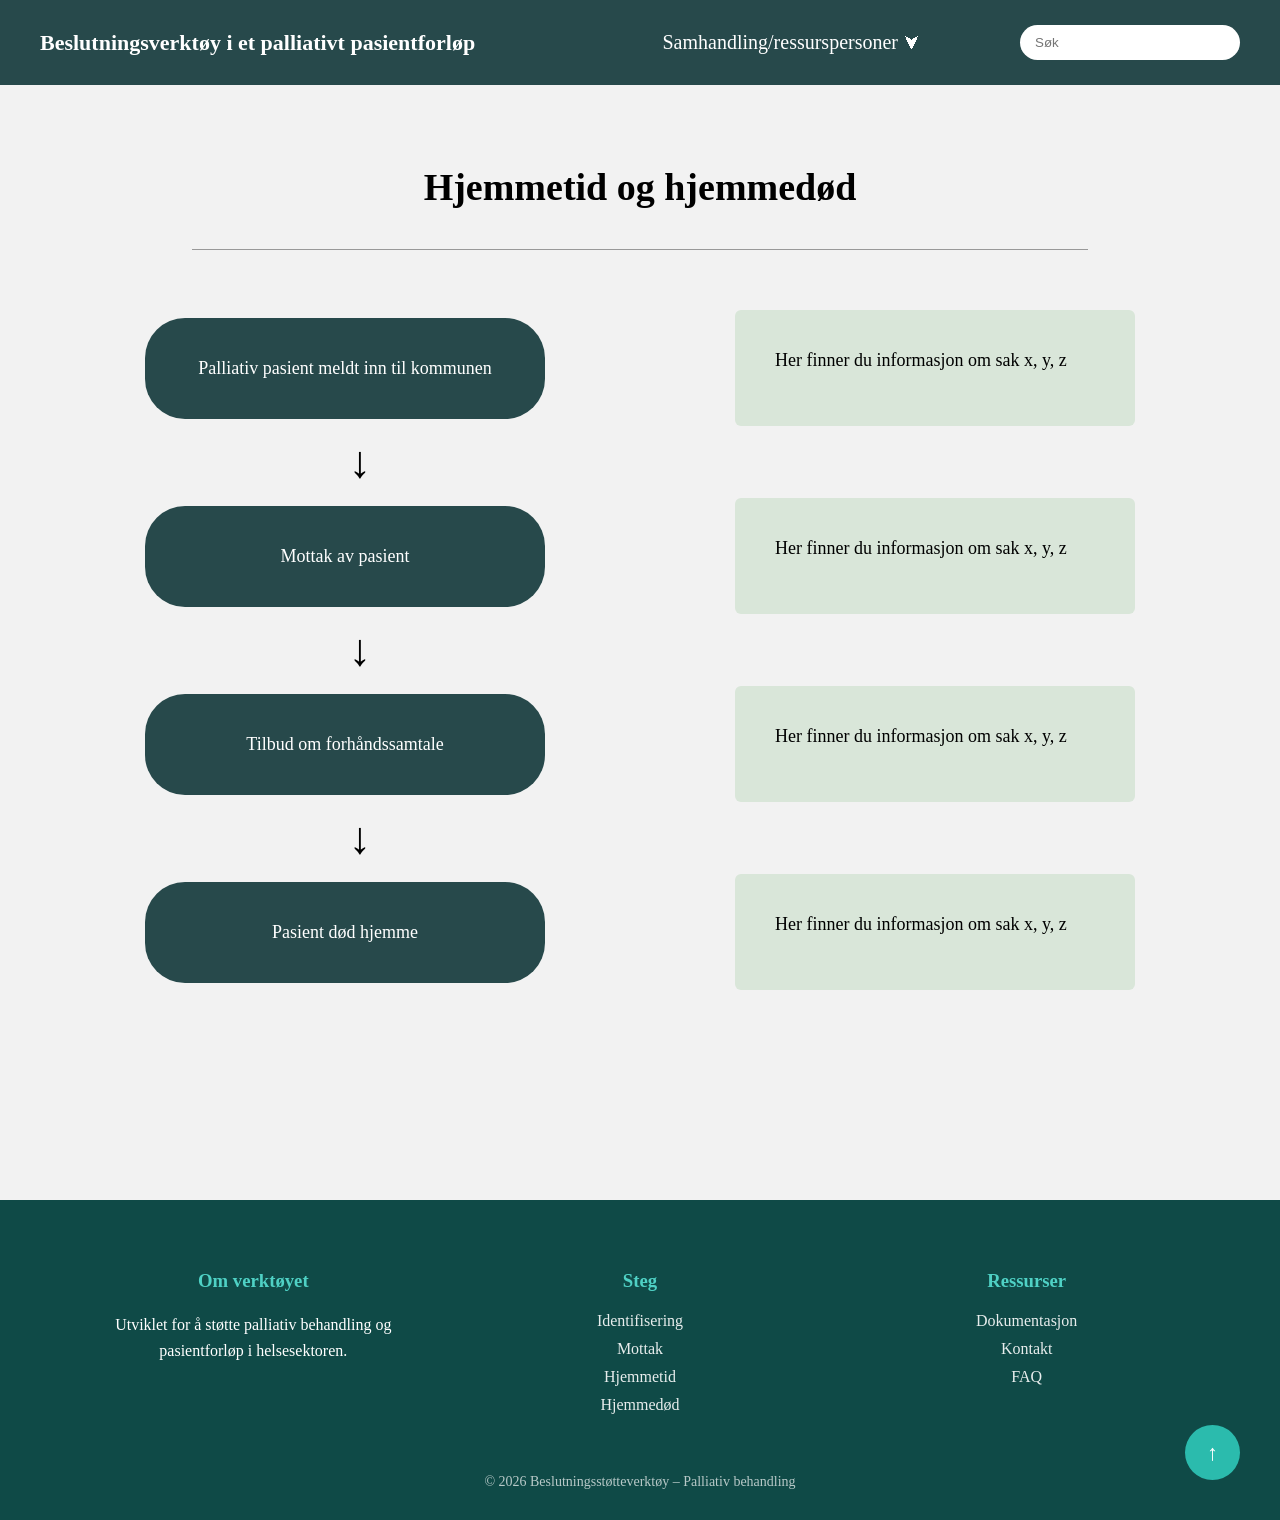
<file: index.html>
<!DOCTYPE html>
<html>
<head>
    <meta charset="UTF-8">
    <title>Beslutningsverktøy for palliativ behandling</title>
    <link rel="stylesheet" href="style.css">
</head>

<body>

<header>
    <h1>
        <a href="index.html" class="logo-link">
            Beslutningsverktøy i et palliativt pasientforløp
        </a>
    </h1>

    <div class="right-menu">
        <button class="hamburger" id="hamburger" aria-label="Meny">
            Samhandling/ressurspersoner
            <span class="cheve">⮟</span>
        </button>

        <div class="dropdown-menu" id="dropdownMenu">
            <a href="hamburger_innhold/fastlege.html">Fastlege</a>
            <a href="hamburger_innhold/palliativt_team.html">Palliativt team</a>
            <a href="hamburger_innhold/ressurssykepleier.html">Ressurssykepleier</a>
            <a href="hamburger_innhold/kreftkoordinator.html">Kreftkoordinator/demenskoordinator/AKS</a>
            <a href="hamburger_innhold/kompetansesenter.html">Kompetansesenter i lindrende behandling</a>
            <a href="hamburger_innhold/kreftomsorg.html">Kreftomsorg Rogaland</a>
            <a href="hamburger_innhold/vaaketjeneste.html">Våketjeneste</a>
        </div>

        <div class="search-container">
            <input type="search" id="searchInput" placeholder="Søk">
            <div id="searchResults" class="search-results"></div>
        </div>
    </div>
</header>

<main>

    <h2 class="page-title">Hjemmetid og hjemmedød</h2>
    <hr class="page-divider">

    <div class="row">
        <button class="step-button"
            onclick="location.href='gronne_bobler/pasient_meldt.html'">
            Palliativ pasient meldt inn til kommunen
        </button>

        <div class="info-box">
            <div class="info-short">
                Her finner du informasjon om sak x, y, z
            </div>

            <div class="info-extra">
                Her kan du få mer informasjon om hvordan dokumentasjon foregår for
                palliativ pasient meldt til kommunen.  
                Hvem blir informert?  
                Hva er ditt steg som helsearbeider?  
                Hvilke rutiner gjelder?
            </div>
        </div>
    </div>

    <div class="arrow">↓</div>

    <div class="row">
        <button class="step-button"
            onclick="location.href='gronne_bobler/mottak_pasient.html'">
            Mottak av pasient
        </button>

        <div class="info-box">
            <div class="info-short">
                Her finner du informasjon om sak x, y, z
            </div>

            <div class="info-extra">
                Her kan du få mer informasjon hva som skjer etter mottak av pasient.
                Hva din rolle som helsearbeider er.
            </div>
        </div>
    </div>

    <div class="arrow">↓</div>

    <div class="row">
        <button class="step-button"
            onclick="location.href='gronne_bobler/tilbud.html'">
            Tilbud om forhåndssamtale
        </button>

        <div class="info-box">
            <div class="info-short">
                Her finner du informasjon om sak x, y, z
            </div>

            <div class="info-extra">
                Her kan du få mer informasjon om forhåndssamtale
                Hvordan skal disse samtalene dokumenteres
            </div>
        </div>
    </div>

    <div class="arrow">↓</div>

    <div class="row">
        <button class="step-button"
            onclick="location.href='gronne_bobler/pasient_dod.html'">
            Pasient død hjemme
        </button>

        <div class="info-box">
            <div class="info-short">
                Her finner du informasjon om sak x, y, z
            </div>

            <div class="info-extra">
                Her kan du få mer informasjon om hva som skjer etter pasientens død
                Hvordan skal pårørende være inkludert
            </div>
        </div>
    </div>

</main>

<footer class="site-footer">

    <div class="footer-inner">

        <div class="footer-col">
            <h3>Om verktøyet</h3>
            <p>
                Utviklet for å støtte palliativ behandling og
                pasientforløp i helsesektoren.
            </p>
        </div>

        <div class="footer-col">
            <h3>Steg</h3>
            <ul>
                <li><a href="index.html">Identifisering</a></li>
                <li><a href="gronne_bobler/mottak_pasient.html">Mottak</a></li>
                <li><a href="index.html">Hjemmetid</a></li>
                <li><a href="gronne_bobler/pasient_dod.html">Hjemmedød</a></li>
            </ul>
        </div>

        <div class="footer-col">
            <h3>Ressurser</h3>
            <ul>
                <li><a href="#">Dokumentasjon</a></li>
                <li><a href="#">Kontakt</a></li>
                <li><a href="#">FAQ</a></li>
            </ul>
        </div>

    </div>

    <div class="footer-bottom">
        © 2026 Beslutningsstøtteverktøy – Palliativ behandling
    </div>

    <button class="scroll-top"
        onclick="window.scrollTo({top:0, behavior:'smooth'})">
        ↑
    </button>

</footer>

<script src="script.js"></script>
</body>
</html>
</file>
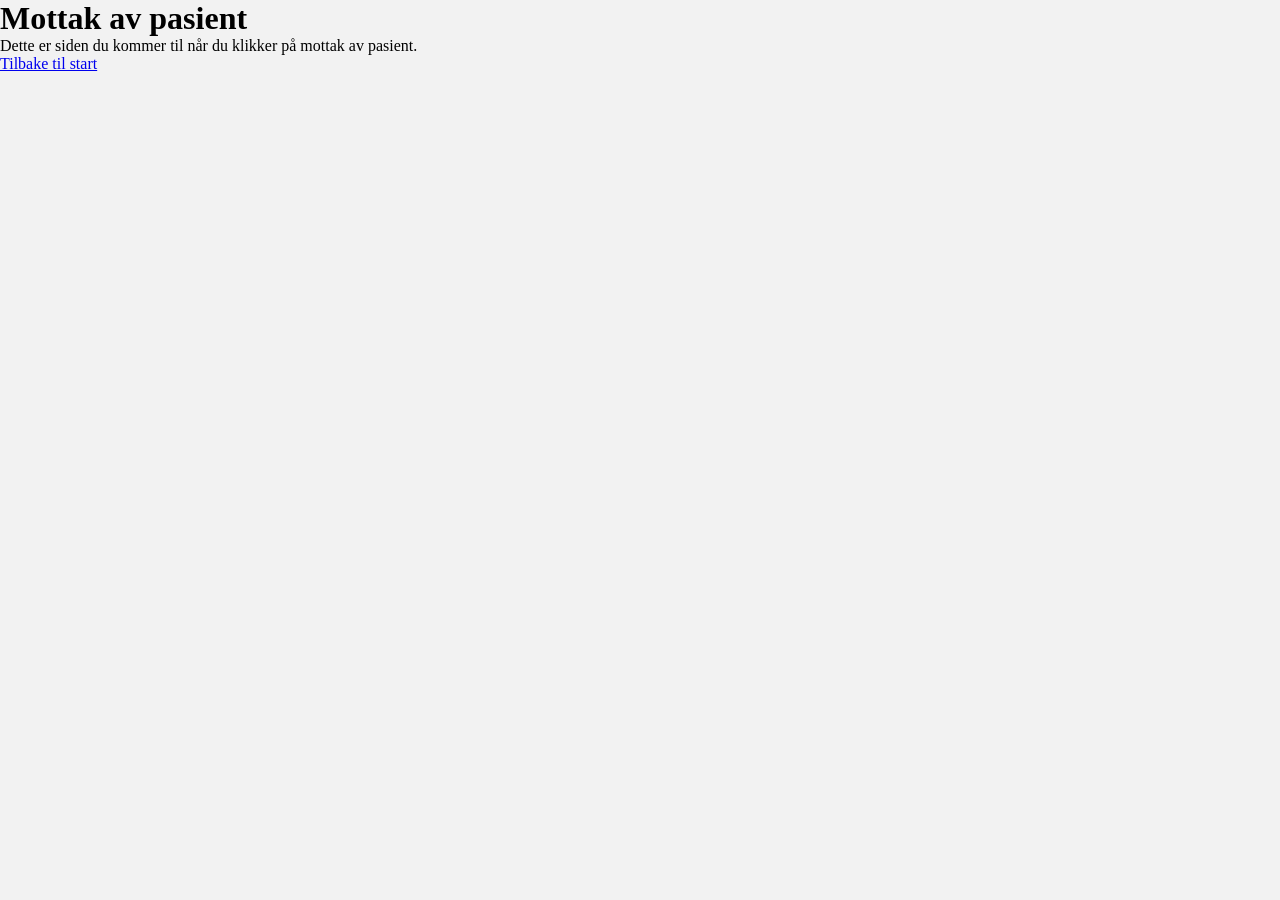
<file: mottak_pasient.html>
<!DOCTYPE html>
<html>
	<head>
		<meta charset="utf-8">
		<title>Mottak av pasient</title>
		<link rel="stylesheet" href="style.css">
	</head>
	<body>
		<h1>Mottak av pasient</h1>
		<p>Dette er siden du kommer til når du klikker på mottak av pasient.</p>
		<a href="index.html" class="button">Tilbake til start</a>
	</body>
</html>
</file>
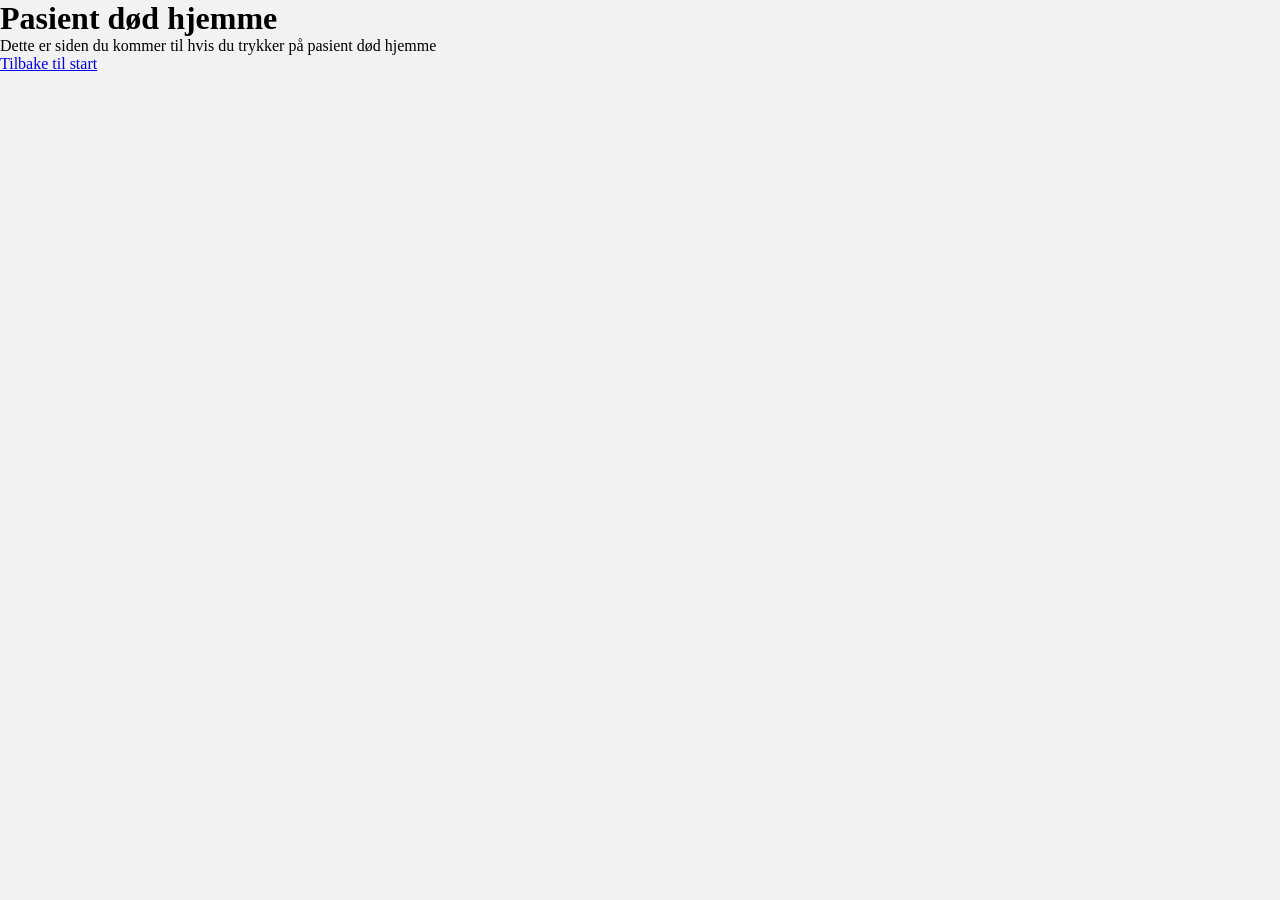
<file: pasient_dod.html>
<!DOCTYPE html>
<html>
    <head>
        <meta charset="utf-8">
        <title>Pasient død</title>
        <link rel="stylesheet" href="style.css">
    </head>
    <body>
        <h1>Pasient død hjemme</h1>
        <p>Dette er siden du kommer til hvis du trykker på pasient død hjemme</p>
        <a href="index.html" class = "button">Tilbake til start</a>
    </body>

</html>
</file>
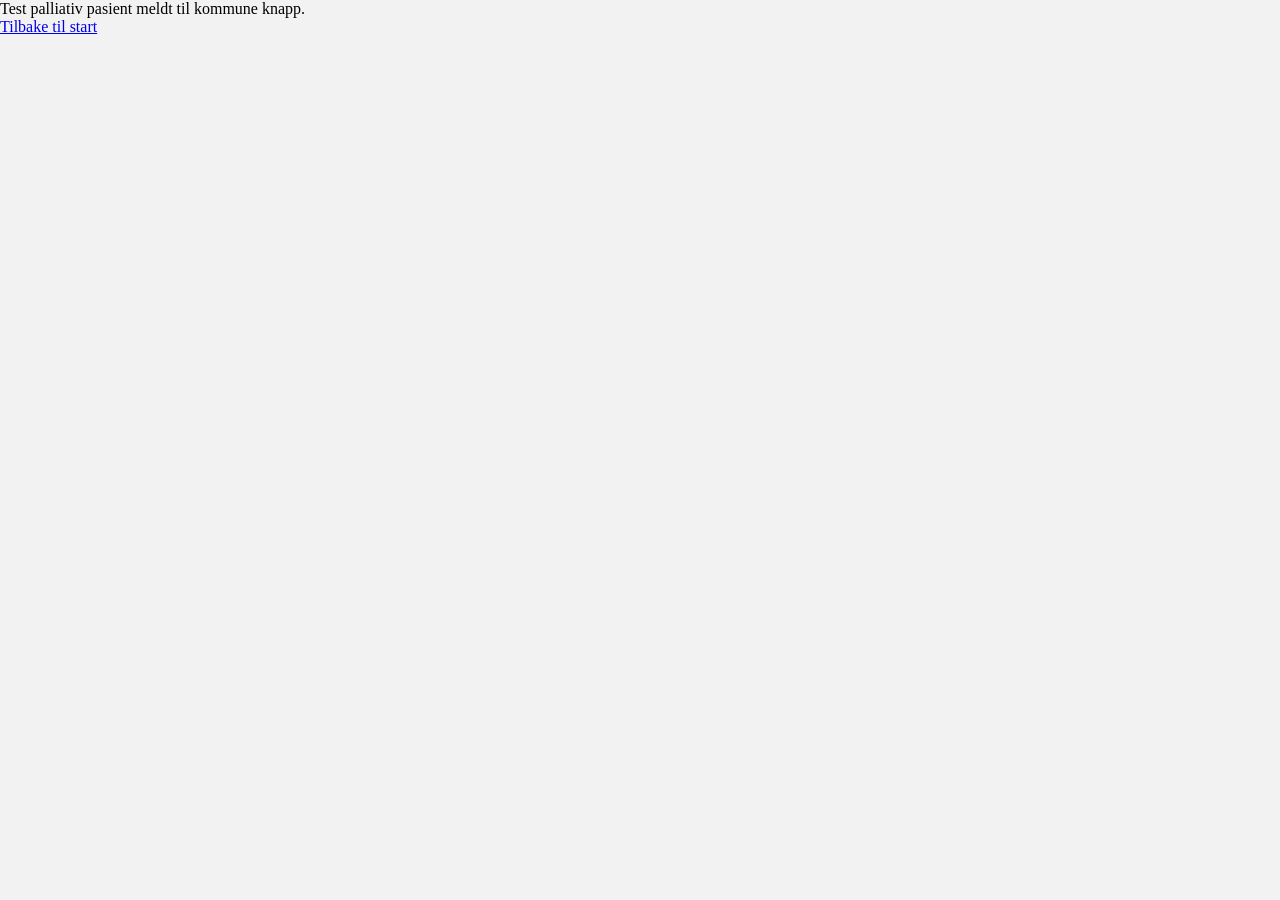
<file: pasient_meldt.html>
<!DOCTYPE html>
<html>
	<head>
		<meta charset="utf-8">
		<title>Palliativ pasient meldt inn til kommunen</title>
		<link rel="stylesheet" href="style.css">
	</head>
	<body>
		<p>Test palliativ pasient meldt til kommune knapp.</p>
		<a href="index.html" class="button">Tilbake til start</a>
	</body>
</html>
</file>
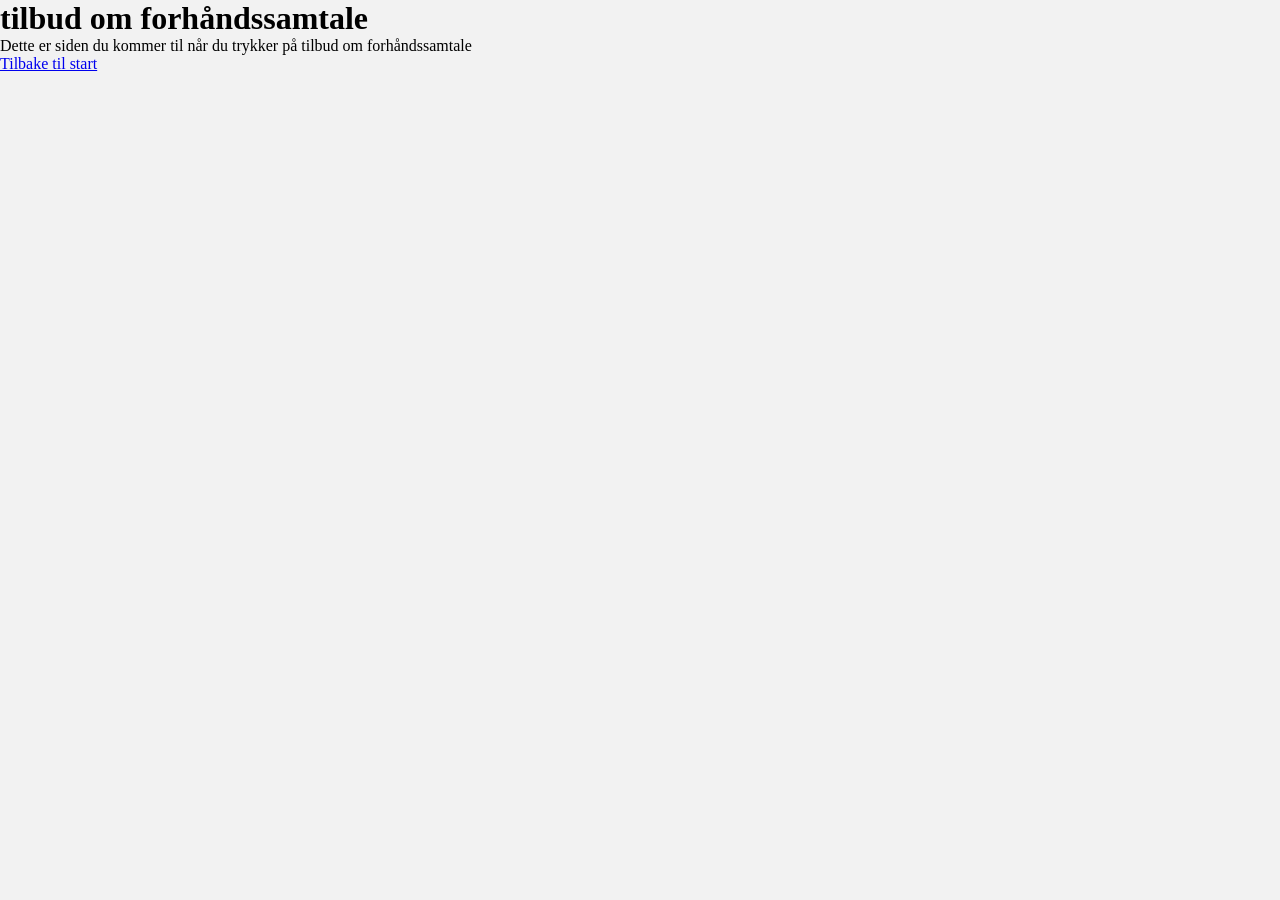
<file: tilbud.html>
<!DOCTYPE html>
<html>
    <head>
        <meta charset="utf-8">
        <title>Tilbud om forhåndssamtale</title>
        <link rel="stylesheet" href="style.css">
    </head>
    <body>
        <h1>tilbud om forhåndssamtale</h1>
        <p>Dette er siden du kommer til når du trykker på tilbud om forhåndssamtale</p>
        <a href="index.html" class="button">Tilbake til start</a>
    </body>
</html>
</file>
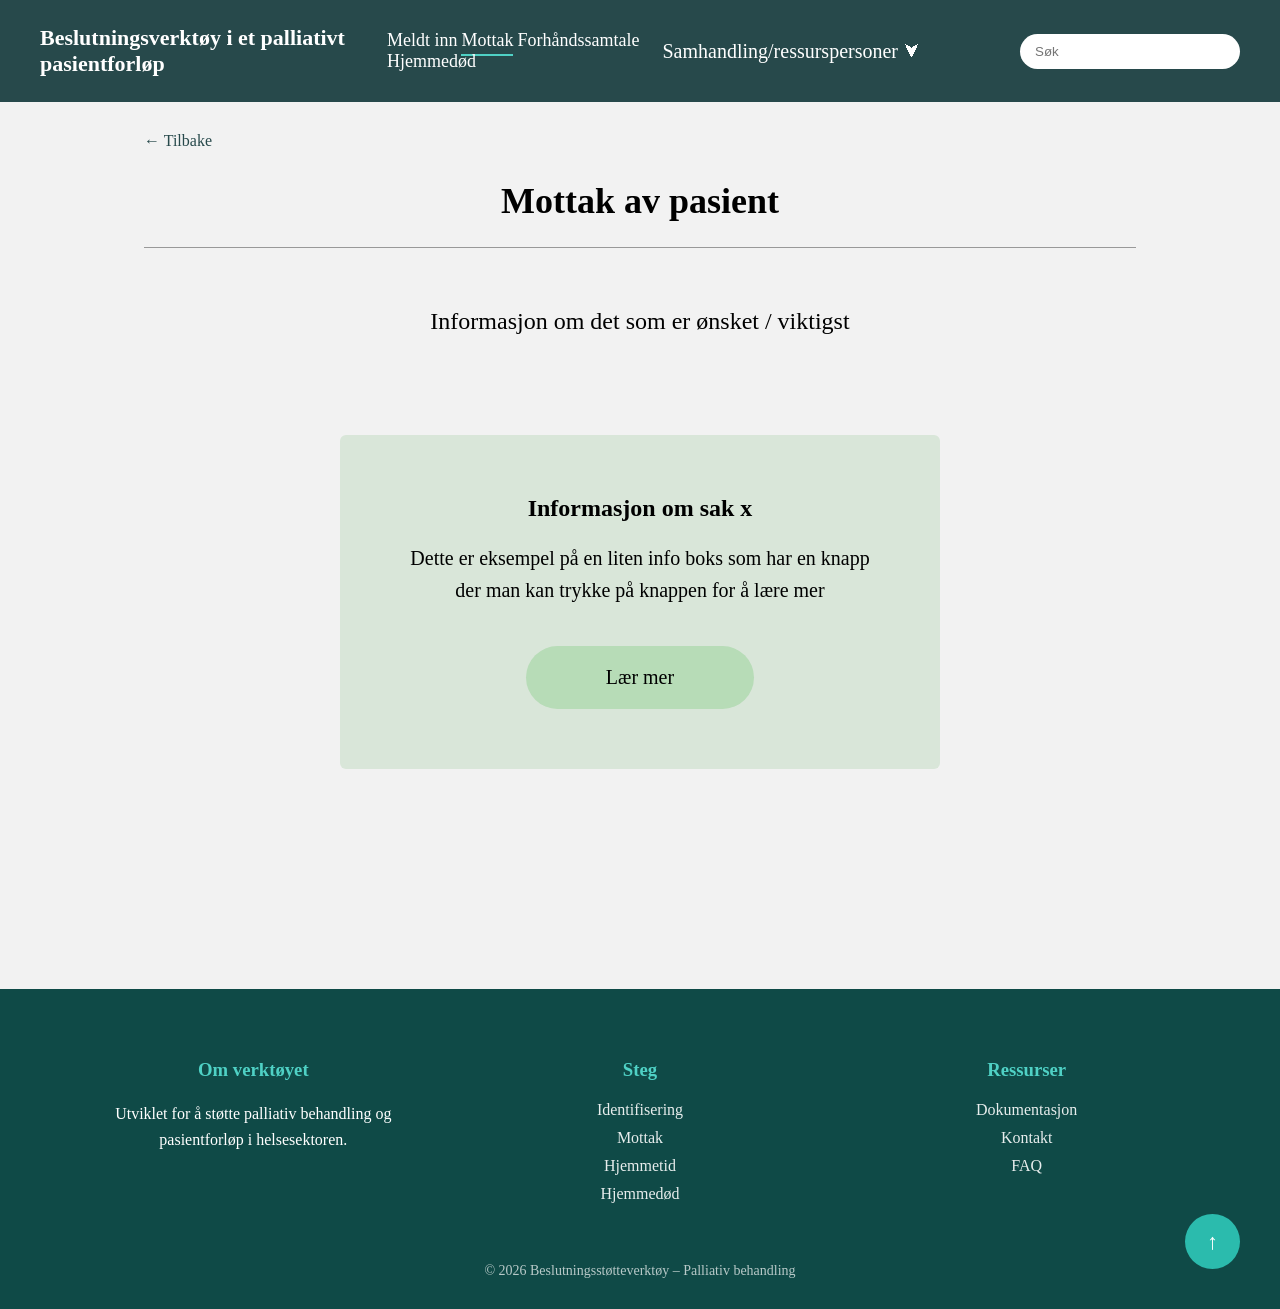
<file: gronne_bobler/mottak_pasient.html>
<!DOCTYPE html>
<html>
<head>
    <meta charset="utf-8">
    <title>Mottak av pasient</title>
    <link rel="stylesheet" href="../style.css">
</head>

<body>

<header>
    <h1>
        <a href="../index.html" class="logo-link">
            Beslutningsverktøy i et palliativt pasientforløp
        </a>
    </h1>

    <nav class ="main-nav">
        <a href="../gronne_bobler/pasient.meldt.html">Meldt inn</a>
        <a href="../gronne_bobler/mottak_pasient.html" class="active">Mottak</a>
        <a href="../gronne_bobler/tilbud.html">Forhåndssamtale</a>
        <a href="../gronne_bobler/pasient_dod.html">Hjemmedød</a>
    </nav>

    <div class="right-menu">
        <button class="hamburger" id="hamburger" aria-label="Meny">
            Samhandling/ressurspersoner
            <span class="cheve">⮟</span>
        </button>

        <div class="dropdown-menu" id="dropdownMenu">
            <a href="../hamburger_innhold/fastlege.html">Fastlege</a>
            <a href="../hamburger_innhold/palliativt_team.html">Palliativt team</a>
            <a href="../hamburger_innhold/ressurssykepleier.html">Ressurssykepleier</a>
            <a href="../hamburger_innhold/kreftkoordinator.html">Kreftkoordinator/demenskoordinator/AKS</a>
            <a href="../hamburger_innhold/kompetansesenter.html">Kompetansesenter i lindrende behandling</a>
            <a href="../hamburger_innhold/kreftomsorg.html">Kreftomsorg Rogaland</a>
            <a href="../hamburger_innhold/vaaketjeneste.html">Våketjeneste</a>
        </div>

        <div class="search-container">
            <input type="search" id="searchInput" placeholder="Søk">
            <div id="searchResults" class="search-results"></div>
        </div>
    </div>
</header>

<main class="subpage">
	<button class="back-button" onclick="history.back()">
    ← Tilbake
</button>

    <h2>Mottak av pasient</h2>
    <hr>

    <p class="intro">
        Informasjon om det som er ønsket / viktigst
    </p>

    <div class="content-box">
        <h3>Informasjon om sak x</h3>

        <p>
            Dette er eksempel på en liten info boks
            som har en knapp der man kan trykke
            på knappen for å lære mer
        </p>

        <a href="../info_bobler/test_knapp.html" class="learn-button">
            Lær mer
        </a>
    </div>

</main>

<footer class="site-footer">

    <div class="footer-inner">

        <div class="footer-col">
            <h3>Om verktøyet</h3>
            <p>
                Utviklet for å støtte palliativ behandling og
                pasientforløp i helsesektoren.
            </p>
        </div>

        <div class="footer-col">
            <h3>Steg</h3>
            <ul>
                <li><a href="index.html">Identifisering</a></li>
                <li><a href="gronne_bobler/mottak_pasient.html">Mottak</a></li>
                <li><a href="index.html">Hjemmetid</a></li>
                <li><a href="gronne_bobler/pasient_dod.html">Hjemmedød</a></li>
            </ul>
        </div>

        <div class="footer-col">
            <h3>Ressurser</h3>
            <ul>
                <li><a href="#">Dokumentasjon</a></li>
                <li><a href="#">Kontakt</a></li>
                <li><a href="#">FAQ</a></li>
            </ul>
        </div>

    </div>

    <div class="footer-bottom">
        © 2026 Beslutningsstøtteverktøy – Palliativ behandling
    </div>

    <button class="scroll-top"
        onclick="window.scrollTo({top:0, behavior:'smooth'})">
        ↑
    </button>

</footer>

<script src="../script.js"></script>
</body>
</html>
</file>
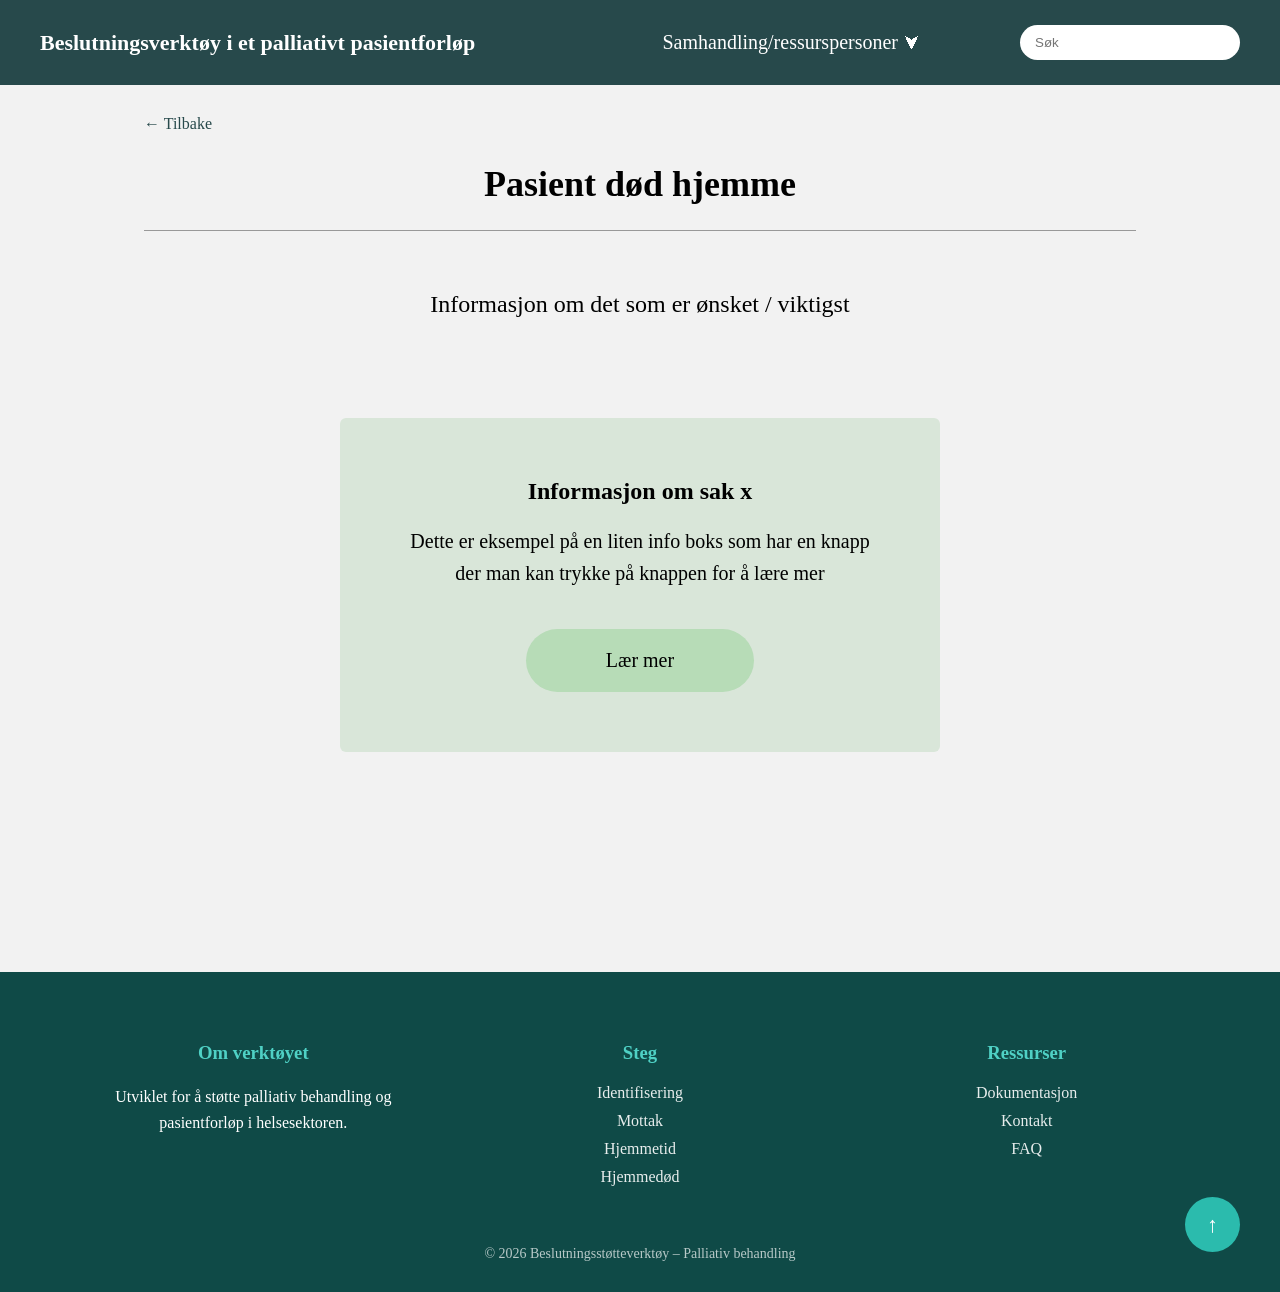
<file: gronne_bobler/pasient_dod.html>
<!DOCTYPE html>
<html>
<head>
    <meta charset="utf-8">
    <title>Pasient død</title>
    <link rel="stylesheet" href="../style.css">
</head>

<body>
<header>
    <h1>
        <a href="../index.html" class="logo-link">
            Beslutningsverktøy i et palliativt pasientforløp
        </a>
    </h1>

    <div class="right-menu">
        <button class="hamburger" id="hamburger" aria-label="Meny">
            Samhandling/ressurspersoner
            <span class="cheve">⮟</span>
        </button>

        <div class="dropdown-menu" id="dropdownMenu">
            <a href="../hamburger_innhold/fastlege.html">Fastlege</a>
            <a href="../hamburger_innhold/palliativt_team.html">Palliativt team</a>
            <a href="../hamburger_innhold/ressurssykepleier.html">Ressurssykepleier</a>
            <a href="../hamburger_innhold/kreftkoordinator.html">Kreftkoordinator/demenskoordinator/AKS</a>
            <a href="../hamburger_innhold/kompetansesenter.html">Kompetansesenter i lindrende behandling</a>
            <a href="../hamburger_innhold/kreftomsorg.html">Kreftomsorg Rogaland</a>
            <a href="../hamburger_innhold/vaaketjeneste.html">Våketjeneste</a>
        </div>

        <div class="search-container">
            <input type="search" id="searchInput" placeholder="Søk">
            <div id="searchResults" class="search-results"></div>
        </div>
    </div>
</header>

<main class="subpage">
    <button class="back-button" onclick="history.back()">
    ← Tilbake
</button>

    <h2>Pasient død hjemme</h2>
    <hr>

    <p class="intro">
        Informasjon om det som er ønsket / viktigst
    </p>

    <div class="content-box">
        <h3>Informasjon om sak x</h3>

        <p>
            Dette er eksempel på en liten info boks
            som har en knapp der man kan trykke
            på knappen for å lære mer
        </p>

        <a href="../info_bobler/test_knapp.html" class="learn-button">
            Lær mer
        </a>
    </div>

</main>

<footer class="site-footer">

    <div class="footer-inner">

        <div class="footer-col">
            <h3>Om verktøyet</h3>
            <p>
                Utviklet for å støtte palliativ behandling og
                pasientforløp i helsesektoren.
            </p>
        </div>

        <div class="footer-col">
            <h3>Steg</h3>
            <ul>
                <li><a href="index.html">Identifisering</a></li>
                <li><a href="gronne_bobler/mottak_pasient.html">Mottak</a></li>
                <li><a href="index.html">Hjemmetid</a></li>
                <li><a href="gronne_bobler/pasient_dod.html">Hjemmedød</a></li>
            </ul>
        </div>

        <div class="footer-col">
            <h3>Ressurser</h3>
            <ul>
                <li><a href="#">Dokumentasjon</a></li>
                <li><a href="#">Kontakt</a></li>
                <li><a href="#">FAQ</a></li>
            </ul>
        </div>

    </div>

    <div class="footer-bottom">
        © 2026 Beslutningsstøtteverktøy – Palliativ behandling
    </div>

    <button class="scroll-top"
        onclick="window.scrollTo({top:0, behavior:'smooth'})">
        ↑
    </button>

</footer>

<script src="../script.js"></script>
</body>
</html>
</file>
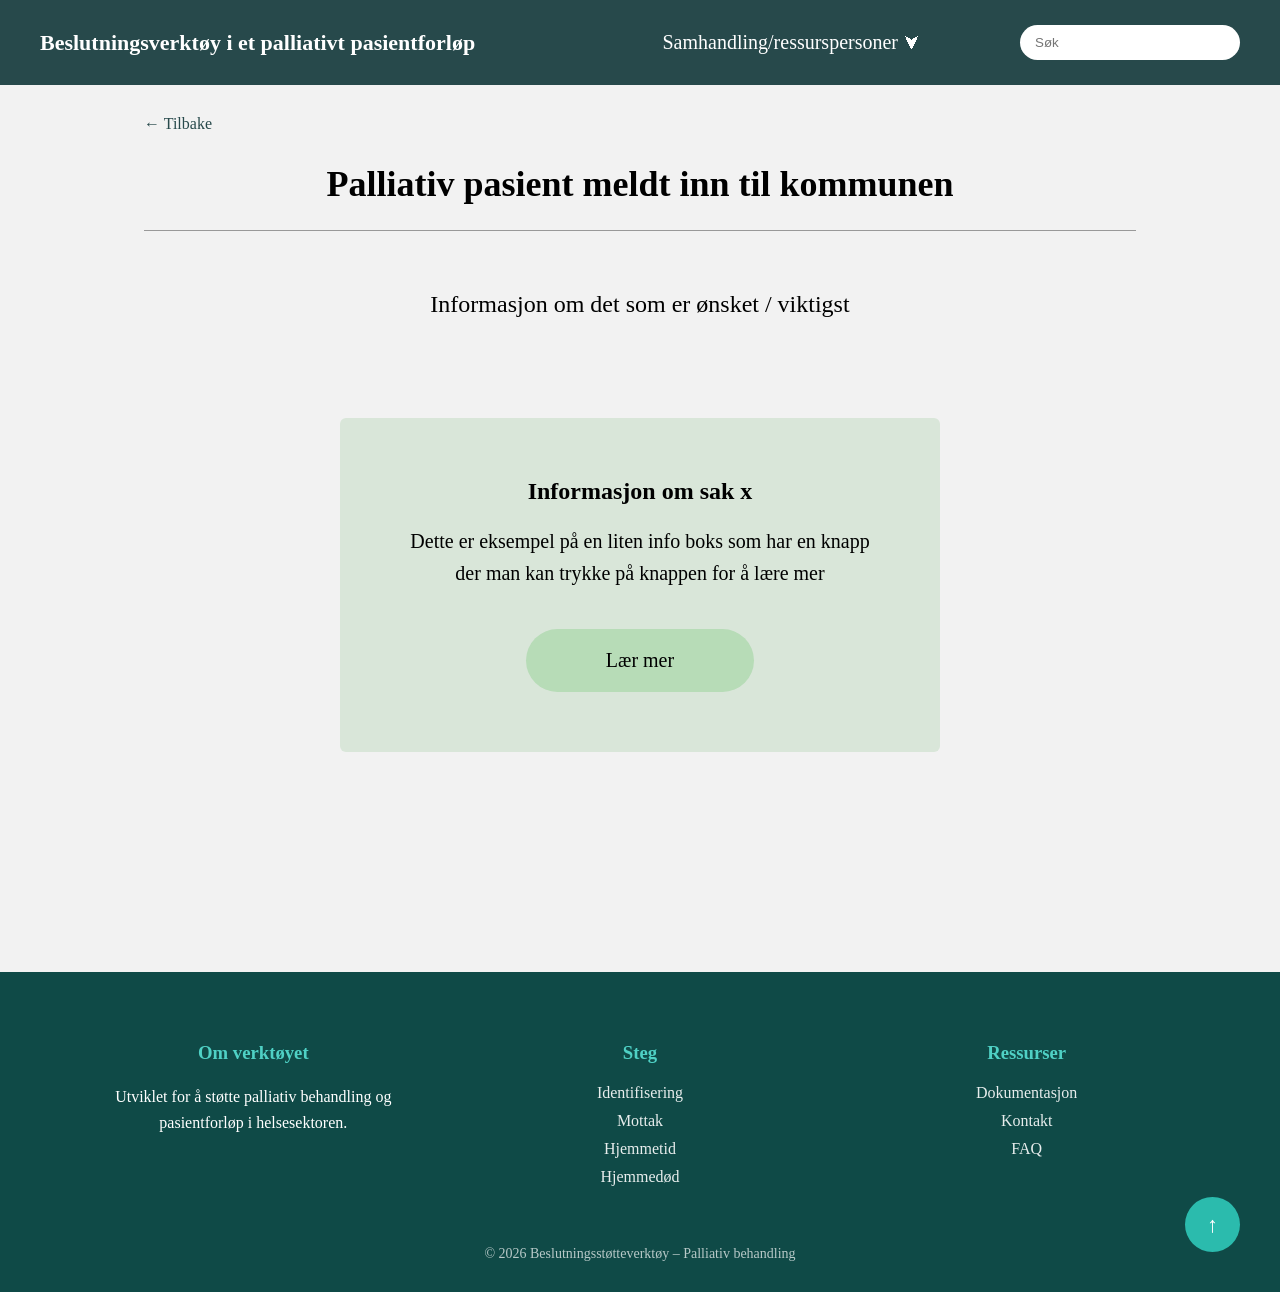
<file: gronne_bobler/pasient_meldt.html>
<!DOCTYPE html>
<html>
<head>
    <meta charset="utf-8">
    <title>Palliativ pasient meldt inn til kommunen</title>
    <link rel="stylesheet" href="../style.css">
</head>

<body>
<header>
    <h1>
        <a href="../index.html" class="logo-link">
            Beslutningsverktøy i et palliativt pasientforløp
        </a>
    </h1>

    <div class="right-menu">
        <button class="hamburger" id="hamburger" aria-label="Meny">
            Samhandling/ressurspersoner
            <span class="cheve">⮟</span>
        </button>

        <div class="dropdown-menu" id="dropdownMenu">
            <a href="../hamburger_innhold/fastlege.html">Fastlege</a>
            <a href="../hamburger_innhold/palliativt_team.html">Palliativt team</a>
            <a href="../hamburger_innhold/ressurssykepleier.html">Ressurssykepleier</a>
            <a href="../hamburger_innhold/kreftkoordinator.html">Kreftkoordinator/demenskoordinator/AKS</a>
            <a href="../hamburger_innhold/kompetansesenter.html">Kompetansesenter i lindrende behandling</a>
            <a href="../hamburger_innhold/kreftomsorg.html">Kreftomsorg Rogaland</a>
            <a href="../hamburger_innhold/vaaketjeneste.html">Våketjeneste</a>
        </div>

        <div class="search-container">
            <input type="search" id="searchInput" placeholder="Søk">
            <div id="searchResults" class="search-results"></div>
        </div>
    </div>
</header>

<main class="subpage">
	<button class="back-button" onclick="history.back()">
    ← Tilbake
</button>

    <h2>Palliativ pasient meldt inn til kommunen</h2>
    <hr>

    <p class="intro">
        Informasjon om det som er ønsket / viktigst
    </p>

    <div class="content-box">
        <h3>Informasjon om sak x</h3>

        <p>
            Dette er eksempel på en liten info boks
            som har en knapp der man kan trykke
            på knappen for å lære mer
        </p>

        <a href="../info_bobler/test_knapp.html" class="learn-button">
            Lær mer
        </a>
    </div>

</main>

<footer class="site-footer">

    <div class="footer-inner">

        <div class="footer-col">
            <h3>Om verktøyet</h3>
            <p>
                Utviklet for å støtte palliativ behandling og
                pasientforløp i helsesektoren.
            </p>
        </div>

        <div class="footer-col">
            <h3>Steg</h3>
            <ul>
                <li><a href="index.html">Identifisering</a></li>
                <li><a href="gronne_bobler/mottak_pasient.html">Mottak</a></li>
                <li><a href="index.html">Hjemmetid</a></li>
                <li><a href="gronne_bobler/pasient_dod.html">Hjemmedød</a></li>
            </ul>
        </div>

        <div class="footer-col">
            <h3>Ressurser</h3>
            <ul>
                <li><a href="#">Dokumentasjon</a></li>
                <li><a href="#">Kontakt</a></li>
                <li><a href="#">FAQ</a></li>
            </ul>
        </div>

    </div>

    <div class="footer-bottom">
        © 2026 Beslutningsstøtteverktøy – Palliativ behandling
    </div>

    <button class="scroll-top"
        onclick="window.scrollTo({top:0, behavior:'smooth'})">
        ↑
    </button>

</footer>

<script src="../script.js"></script>
</body>
</html>
</file>
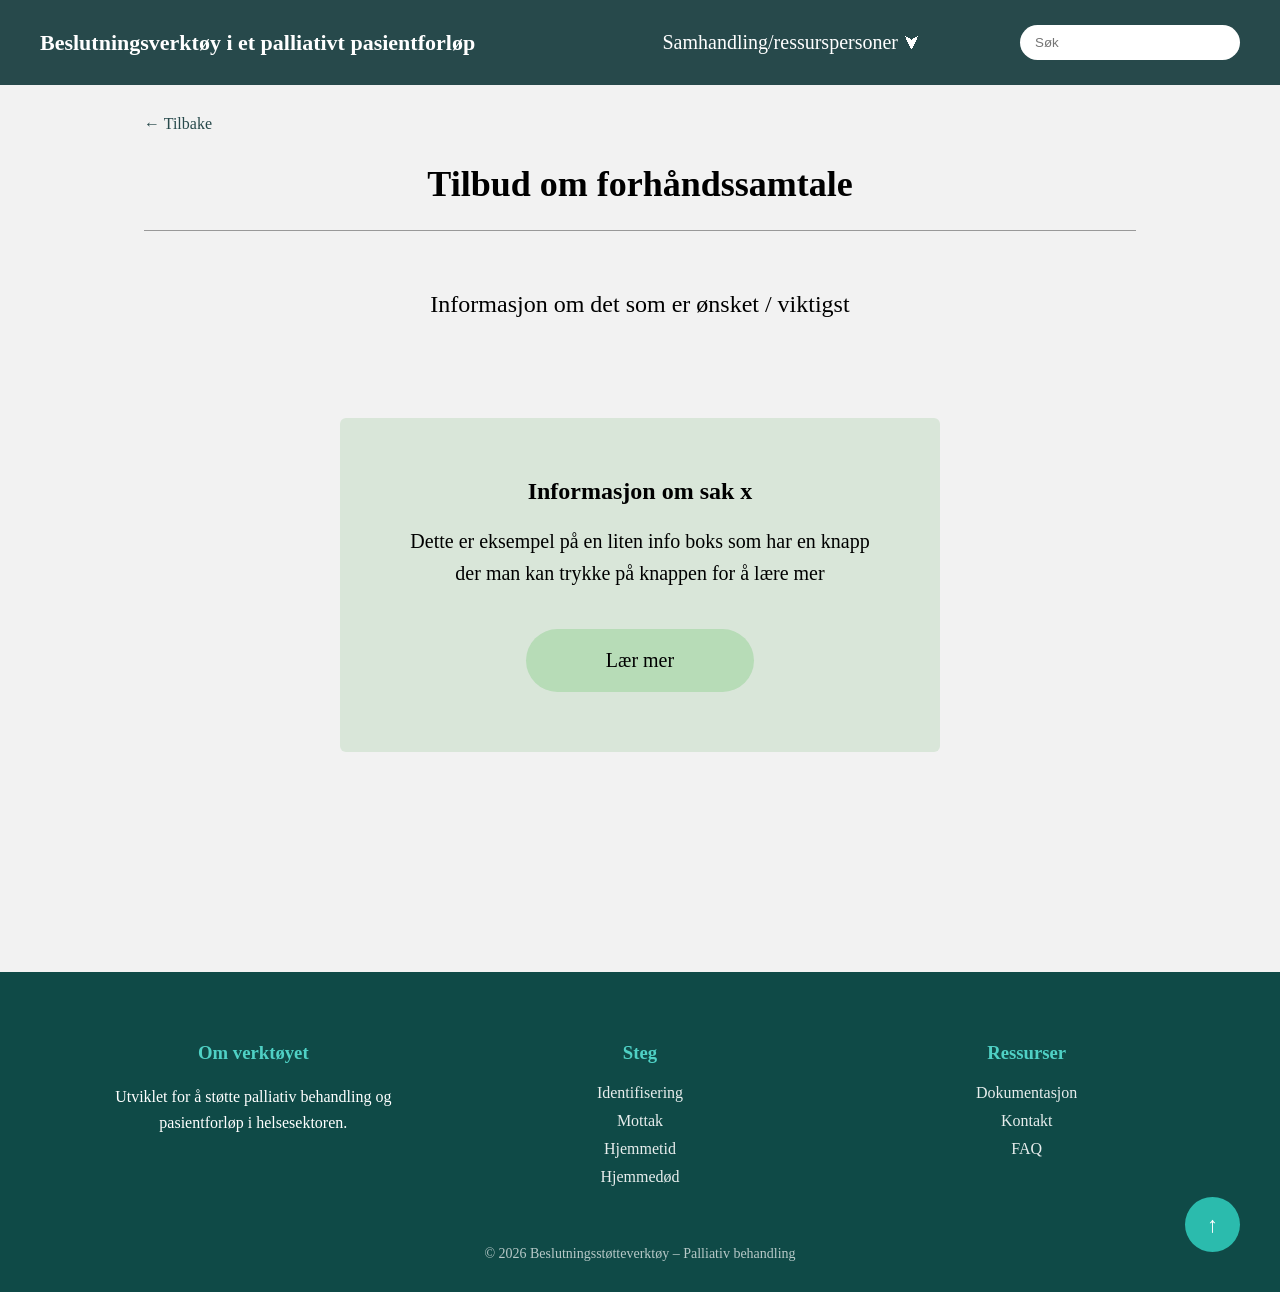
<file: gronne_bobler/tilbud.html>
<!DOCTYPE html>
<html>
<head>
    <meta charset="utf-8">
    <title>Tilbud om forhåndssamtale</title>
    <link rel="stylesheet" href="../style.css">
</head>

<body>
<header>
    <h1>
        <a href="../index.html" class="logo-link">
            Beslutningsverktøy i et palliativt pasientforløp
        </a>
    </h1>

    <div class="right-menu">
        <button class="hamburger" id="hamburger" aria-label="Meny">
            Samhandling/ressurspersoner
            <span class="cheve">⮟</span>
        </button>

        <div class="dropdown-menu" id="dropdownMenu">
            <a href="../hamburger_innhold/fastlege.html">Fastlege</a>
            <a href="../hamburger_innhold/palliativt_team.html">Palliativt team</a>
            <a href="../hamburger_innhold/ressurssykepleier.html">Ressurssykepleier</a>
            <a href="../hamburger_innhold/kreftkoordinator.html">Kreftkoordinator/demenskoordinator/AKS</a>
            <a href="../hamburger_innhold/kompetansesenter.html">Kompetansesenter i lindrende behandling</a>
            <a href="../hamburger_innhold/kreftomsorg.html">Kreftomsorg Rogaland</a>
            <a href="../hamburger_innhold/vaaketjeneste.html">Våketjeneste</a>
        </div>

        <div class="search-container">
            <input type="search" id="searchInput" placeholder="Søk">
            <div id="searchResults" class="search-results"></div>
        </div>
    </div>
</header>

<main class="subpage">
    <button class="back-button" onclick="history.back()">
    ← Tilbake
</button>
    <h2>Tilbud om forhåndssamtale</h2>
    <hr>

    <p class="intro">
        Informasjon om det som er ønsket / viktigst
    </p>

    <div class="content-box">
        <h3>Informasjon om sak x</h3>

        <p>
            Dette er eksempel på en liten info boks
            som har en knapp der man kan trykke
            på knappen for å lære mer
        </p>

        <a href="../info_bobler/test_knapp.html" class="learn-button">
            Lær mer
        </a>
    </div>
</main>

<footer class="site-footer">

    <div class="footer-inner">

        <div class="footer-col">
            <h3>Om verktøyet</h3>
            <p>
                Utviklet for å støtte palliativ behandling og
                pasientforløp i helsesektoren.
            </p>
        </div>

        <div class="footer-col">
            <h3>Steg</h3>
            <ul>
                <li><a href="index.html">Identifisering</a></li>
                <li><a href="gronne_bobler/mottak_pasient.html">Mottak</a></li>
                <li><a href="index.html">Hjemmetid</a></li>
                <li><a href="gronne_bobler/pasient_dod.html">Hjemmedød</a></li>
            </ul>
        </div>

        <div class="footer-col">
            <h3>Ressurser</h3>
            <ul>
                <li><a href="#">Dokumentasjon</a></li>
                <li><a href="#">Kontakt</a></li>
                <li><a href="#">FAQ</a></li>
            </ul>
        </div>

    </div>

    <div class="footer-bottom">
        © 2026 Beslutningsstøtteverktøy – Palliativ behandling
    </div>

    <button class="scroll-top"
        onclick="window.scrollTo({top:0, behavior:'smooth'})">
        ↑
    </button>

</footer>

<script src="../script.js"></script>
</body>
</html>
</file>
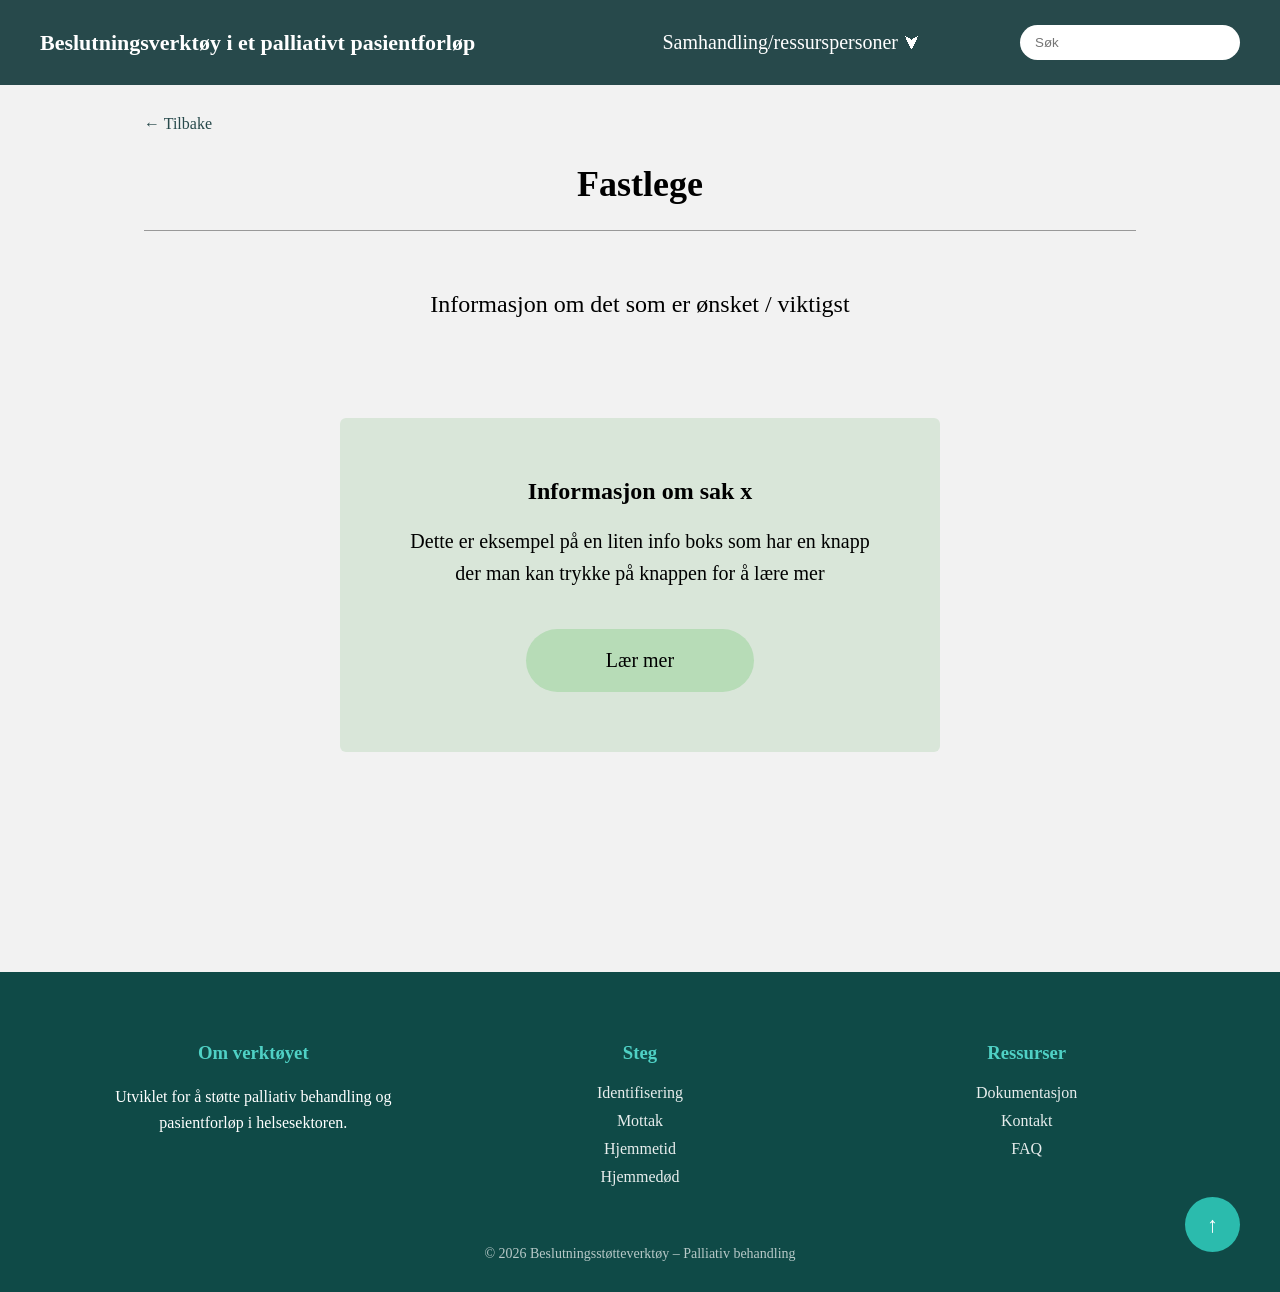
<file: hamburger_innhold/fastlege.html>
<!DOCTYPE html>
<html>
<head>
    <meta charset="utf-8">
    <title>Fastlege</title>
    <link rel="stylesheet" href="../style.css">
</head>

<body>
<header>
    <h1>
        <a href="../index.html" class="logo-link">
            Beslutningsverktøy i et palliativt pasientforløp
        </a>
    </h1>

    <div class="right-menu">
        <button class="hamburger" id="hamburger" aria-label="Meny">
            Samhandling/ressurspersoner
            <span class="cheve">⮟</span>
        </button>

        <div class="dropdown-menu" id="dropdownMenu">
            <a href="../hamburger_innhold/fastlege.html">Fastlege</a>
            <a href="../hamburger_innhold/palliativt_team.html">Palliativt team</a>
            <a href="../hamburger_innhold/ressurssykepleier.html">Ressurssykepleier</a>
            <a href="../hamburger_innhold/kreftkoordinator.html">Kreftkoordinator/demenskoordinator/AKS</a>
            <a href="../hamburger_innhold/kompetansesenter.html">Kompetansesenter i lindrende behandling</a>
            <a href="../hamburger_innhold/kreftomsorg.html">Kreftomsorg Rogaland</a>
            <a href="../hamburger_innhold/vaaketjeneste.html">Våketjeneste</a>
        </div>

        <div class="search-container">
            <input type="search" id="searchInput" placeholder="Søk">
            <div id="searchResults" class="search-results"></div>
        </div>
    </div>
</header>

<main class="subpage">
<button class="back-button" onclick="history.back()">
    ← Tilbake
</button>
    <h2>Fastlege</h2>
    <hr>

    <p class="intro">
        Informasjon om det som er ønsket / viktigst
    </p>

    <div class="content-box">
        <h3>Informasjon om sak x</h3>

        <p>
            Dette er eksempel på en liten info boks
            som har en knapp der man kan trykke
            på knappen for å lære mer
        </p>

        <a href="../info_bobler/test_knapp.html" class="learn-button">
            Lær mer
        </a>
    </div>
</main>

<footer class="site-footer">

    <div class="footer-inner">

        <div class="footer-col">
            <h3>Om verktøyet</h3>
            <p>
                Utviklet for å støtte palliativ behandling og
                pasientforløp i helsesektoren.
            </p>
        </div>

        <div class="footer-col">
            <h3>Steg</h3>
            <ul>
                <li><a href="index.html">Identifisering</a></li>
                <li><a href="gronne_bobler/mottak_pasient.html">Mottak</a></li>
                <li><a href="index.html">Hjemmetid</a></li>
                <li><a href="gronne_bobler/pasient_dod.html">Hjemmedød</a></li>
            </ul>
        </div>

        <div class="footer-col">
            <h3>Ressurser</h3>
            <ul>
                <li><a href="#">Dokumentasjon</a></li>
                <li><a href="#">Kontakt</a></li>
                <li><a href="#">FAQ</a></li>
            </ul>
        </div>

    </div>

    <div class="footer-bottom">
        © 2026 Beslutningsstøtteverktøy – Palliativ behandling
    </div>

    <button class="scroll-top"
        onclick="window.scrollTo({top:0, behavior:'smooth'})">
        ↑
    </button>

</footer>

<script src="../script.js"></script>
</body>
</html>
</file>
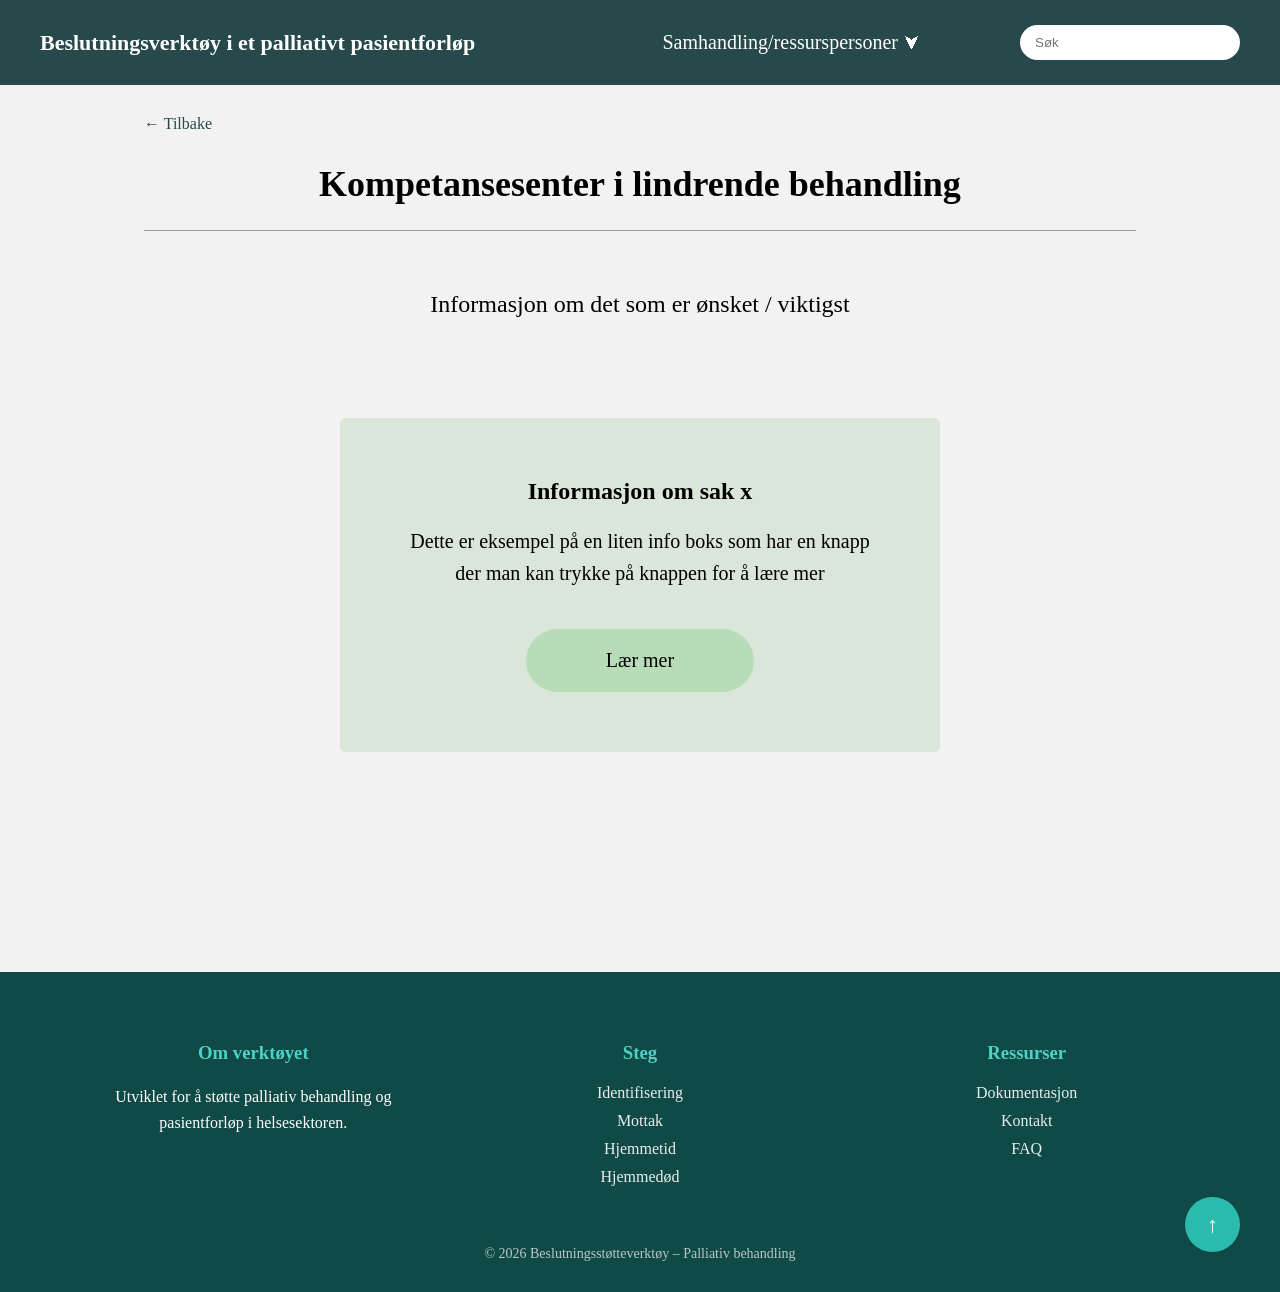
<file: hamburger_innhold/kompetansesenter.html>
<!DOCTYPE html>
<html>
<head>
    <meta charset="utf-8">
    <title>Kompetansesenter i lindrende behandling</title>
    <link rel="stylesheet" href="../style.css">
</head>

<body>
<header>
    <h1>
        <a href="../index.html" class="logo-link">
            Beslutningsverktøy i et palliativt pasientforløp
        </a>
    </h1>

    <div class="right-menu">
        <button class="hamburger" id="hamburger" aria-label="Meny">
            Samhandling/ressurspersoner
            <span class="cheve">⮟</span>
        </button>

        <div class="dropdown-menu" id="dropdownMenu">
            <a href="../hamburger_innhold/fastlege.html">Fastlege</a>
            <a href="../hamburger_innhold/palliativt_team.html">Palliativt team</a>
            <a href="../hamburger_innhold/ressurssykepleier.html">Ressurssykepleier</a>
            <a href="../hamburger_innhold/kreftkoordinator.html">Kreftkoordinator/demenskoordinator/AKS</a>
            <a href="../hamburger_innhold/kompetansesenter.html">Kompetansesenter i lindrende behandling</a>
            <a href="../hamburger_innhold/kreftomsorg.html">Kreftomsorg Rogaland</a>
            <a href="../hamburger_innhold/vaaketjeneste.html">Våketjeneste</a>
        </div>

        <div class="search-container">
            <input type="search" id="searchInput" placeholder="Søk">
            <div id="searchResults" class="search-results"></div>
        </div>
    </div>
</header>

<main class="subpage">
    <button class="back-button" onclick="history.back()">
    ← Tilbake
</button>
    <h2>Kompetansesenter i lindrende behandling</h2>
    <hr>

    <p class="intro">
        Informasjon om det som er ønsket / viktigst
    </p>

    <div class="content-box">
        <h3>Informasjon om sak x</h3>

        <p>
            Dette er eksempel på en liten info boks
            som har en knapp der man kan trykke
            på knappen for å lære mer
        </p>

        <a href="../info_bobler/test_knapp.html" class="learn-button">
            Lær mer
        </a>
    </div>
</main>

<footer class="site-footer">

    <div class="footer-inner">

        <div class="footer-col">
            <h3>Om verktøyet</h3>
            <p>
                Utviklet for å støtte palliativ behandling og
                pasientforløp i helsesektoren.
            </p>
        </div>

        <div class="footer-col">
            <h3>Steg</h3>
            <ul>
                <li><a href="index.html">Identifisering</a></li>
                <li><a href="gronne_bobler/mottak_pasient.html">Mottak</a></li>
                <li><a href="index.html">Hjemmetid</a></li>
                <li><a href="gronne_bobler/pasient_dod.html">Hjemmedød</a></li>
            </ul>
        </div>

        <div class="footer-col">
            <h3>Ressurser</h3>
            <ul>
                <li><a href="#">Dokumentasjon</a></li>
                <li><a href="#">Kontakt</a></li>
                <li><a href="#">FAQ</a></li>
            </ul>
        </div>

    </div>

    <div class="footer-bottom">
        © 2026 Beslutningsstøtteverktøy – Palliativ behandling
    </div>

    <button class="scroll-top"
        onclick="window.scrollTo({top:0, behavior:'smooth'})">
        ↑
    </button>

</footer>

<script src="../script.js"></script>
</body>
</html>
</file>
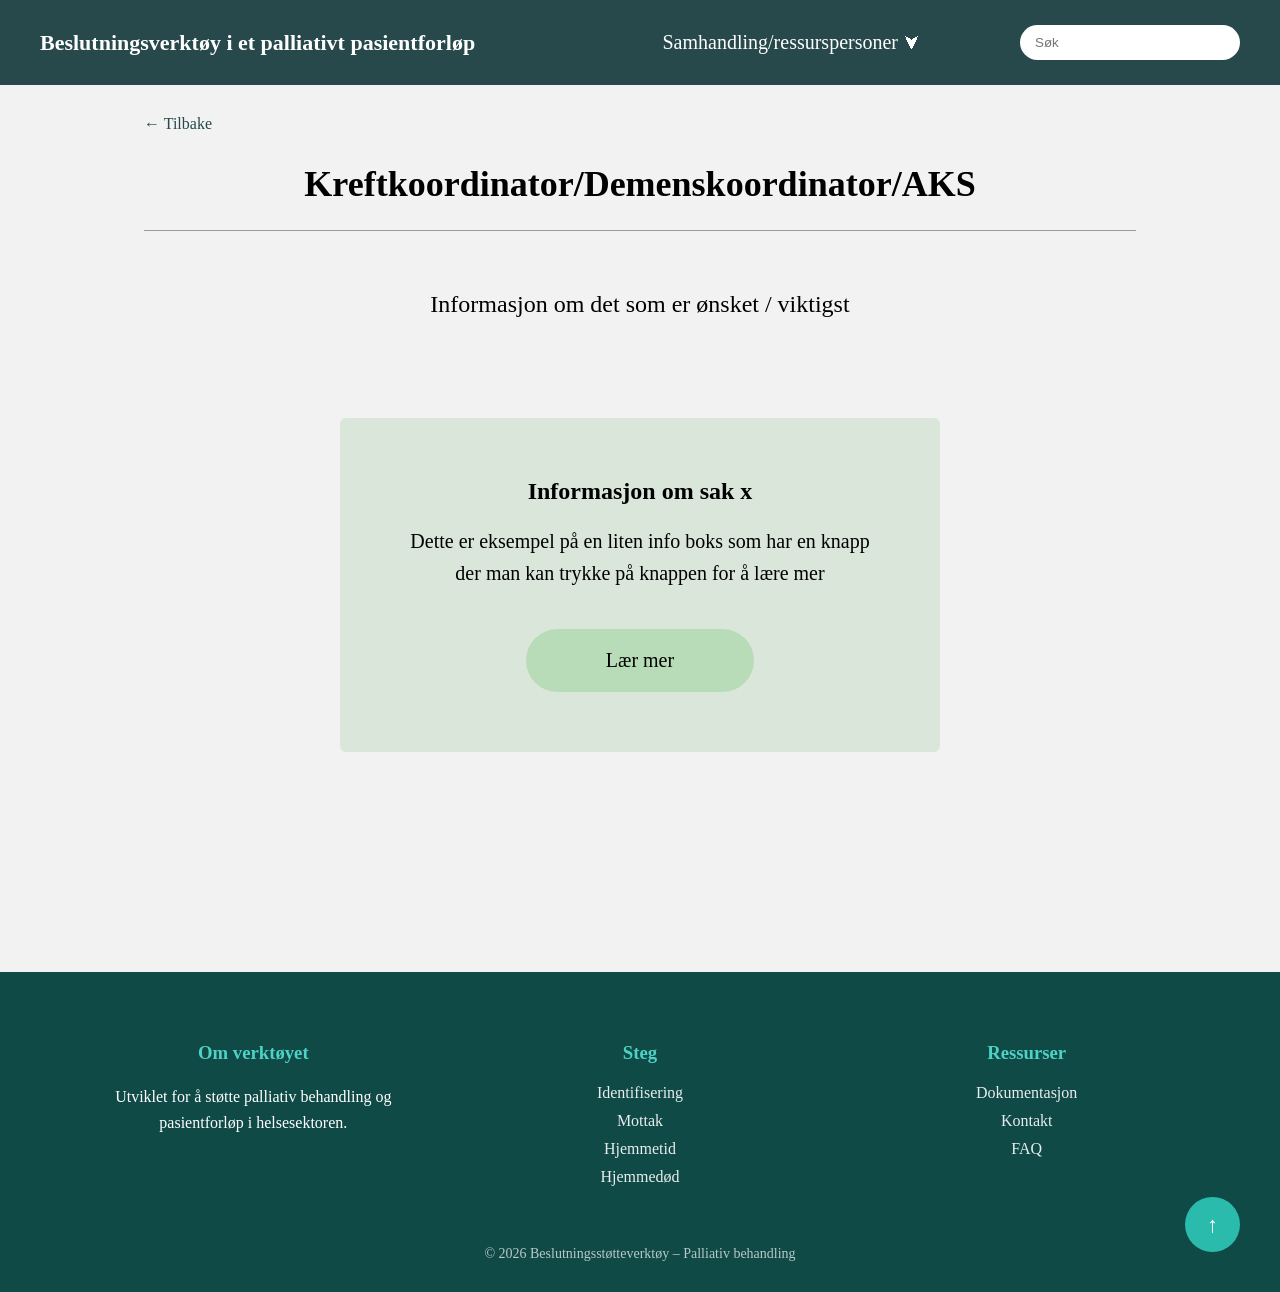
<file: hamburger_innhold/kreftkoordinator.html>
<!DOCTYPE html>
<html>
<head>
    <meta charset="utf-8">
    <title>Kreftkoordinator/demenskoordinator/AKS</title>
    <link rel="stylesheet" href="../style.css">
</head>

<body>
<header>
    <h1>
        <a href="../index.html" class="logo-link">
            Beslutningsverktøy i et palliativt pasientforløp
        </a>
    </h1>

    <div class="right-menu">
        <button class="hamburger" id="hamburger" aria-label="Meny">
            Samhandling/ressurspersoner
            <span class="cheve">⮟</span>
        </button>

        <div class="dropdown-menu" id="dropdownMenu">
            <a href="../hamburger_innhold/fastlege.html">Fastlege</a>
            <a href="../hamburger_innhold/palliativt_team.html">Palliativt team</a>
            <a href="../hamburger_innhold/ressurssykepleier.html">Ressurssykepleier</a>
            <a href="../hamburger_innhold/kreftkoordinator.html">Kreftkoordinator/demenskoordinator/AKS</a>
            <a href="../hamburger_innhold/kompetansesenter.html">Kompetansesenter i lindrende behandling</a>
            <a href="../hamburger_innhold/kreftomsorg.html">Kreftomsorg Rogaland</a>
            <a href="../hamburger_innhold/vaaketjeneste.html">Våketjeneste</a>
        </div>

        <div class="search-container">
            <input type="search" id="searchInput" placeholder="Søk">
            <div id="searchResults" class="search-results"></div>
        </div>
    </div>
</header>

<main class="subpage">
    <button class="back-button" onclick="history.back()">
    ← Tilbake
</button>
    <h2>Kreftkoordinator/Demenskoordinator/AKS</h2>
    <hr>

    <p class="intro">
        Informasjon om det som er ønsket / viktigst
    </p>

    <div class="content-box">
        <h3>Informasjon om sak x</h3>

        <p>
            Dette er eksempel på en liten info boks
            som har en knapp der man kan trykke
            på knappen for å lære mer
        </p>

        <a href="../info_bobler/test_knapp.html" class="learn-button">
            Lær mer
        </a>
    </div>
</main>

<footer class="site-footer">

    <div class="footer-inner">

        <div class="footer-col">
            <h3>Om verktøyet</h3>
            <p>
                Utviklet for å støtte palliativ behandling og
                pasientforløp i helsesektoren.
            </p>
        </div>

        <div class="footer-col">
            <h3>Steg</h3>
            <ul>
                <li><a href="index.html">Identifisering</a></li>
                <li><a href="gronne_bobler/mottak_pasient.html">Mottak</a></li>
                <li><a href="index.html">Hjemmetid</a></li>
                <li><a href="gronne_bobler/pasient_dod.html">Hjemmedød</a></li>
            </ul>
        </div>

        <div class="footer-col">
            <h3>Ressurser</h3>
            <ul>
                <li><a href="#">Dokumentasjon</a></li>
                <li><a href="#">Kontakt</a></li>
                <li><a href="#">FAQ</a></li>
            </ul>
        </div>

    </div>

    <div class="footer-bottom">
        © 2026 Beslutningsstøtteverktøy – Palliativ behandling
    </div>

    <button class="scroll-top"
        onclick="window.scrollTo({top:0, behavior:'smooth'})">
        ↑
    </button>

</footer>

<script src="../script.js"></script>
</body>
</html>
</file>
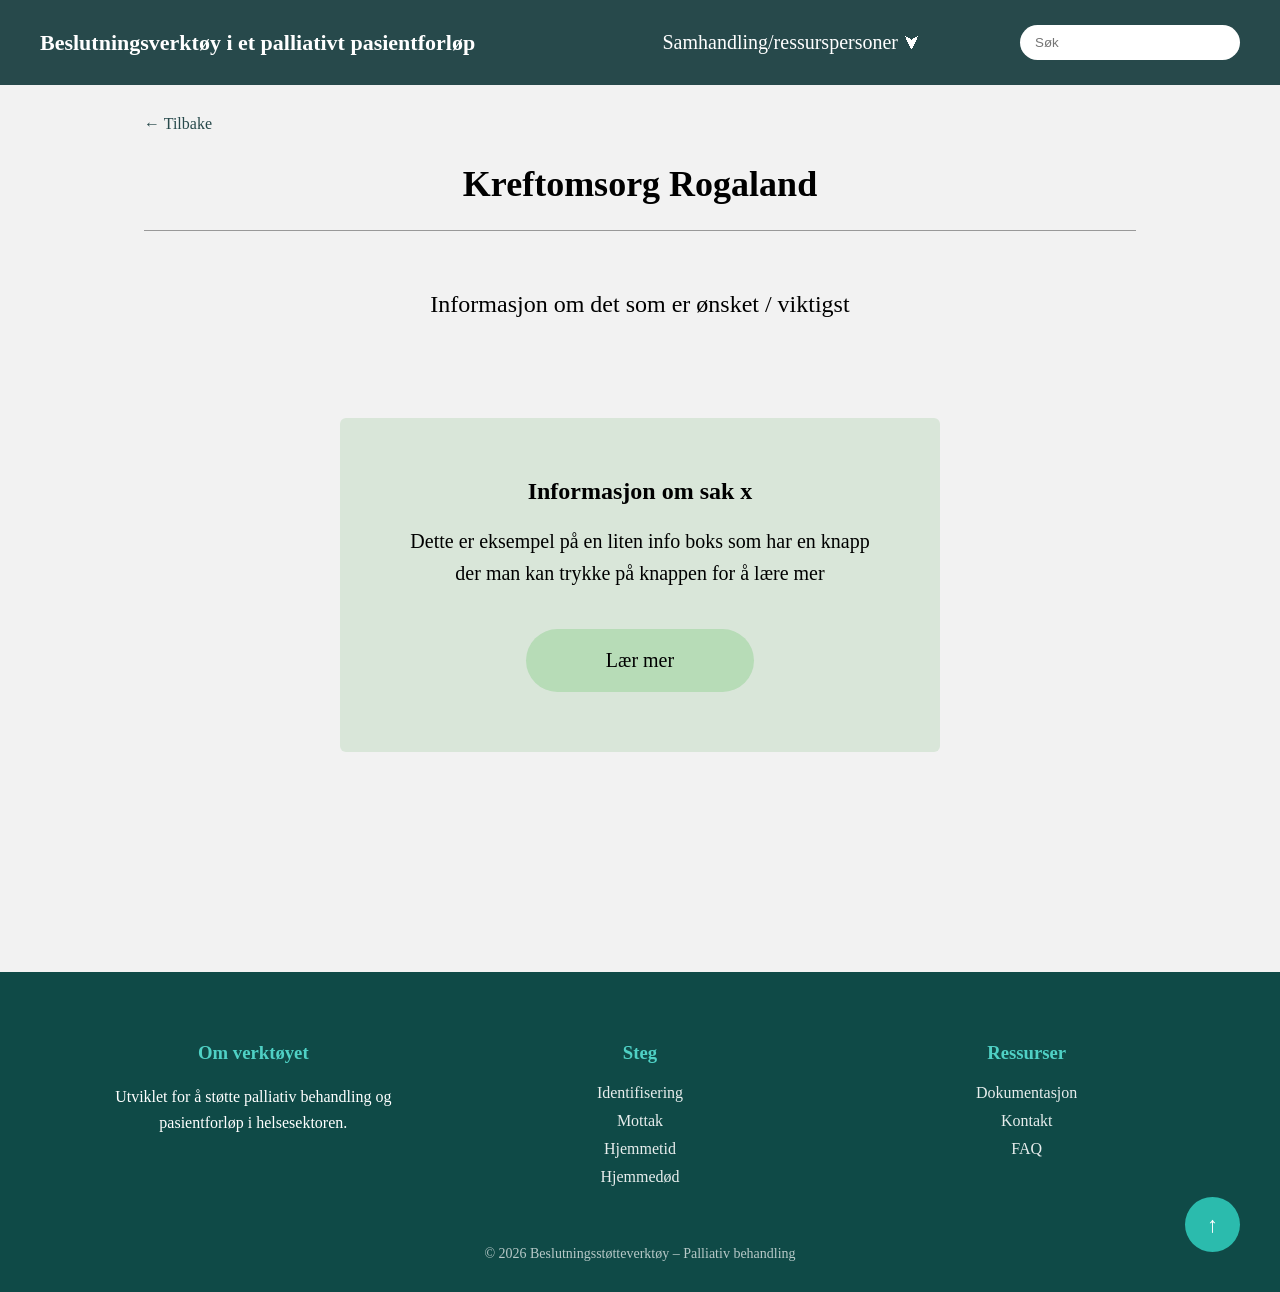
<file: hamburger_innhold/kreftomsorg.html>
<!DOCTYPE html>
<html>
<head>
    <meta charset="utf-8">
    <title>Kreftomsorg Rogaland</title>
    <link rel="stylesheet" href="../style.css">
</head>

<body>
<header>
    <h1>
        <a href="../index.html" class="logo-link">
            Beslutningsverktøy i et palliativt pasientforløp
        </a>
    </h1>

    <div class="right-menu">
        <button class="hamburger" id="hamburger" aria-label="Meny">
            Samhandling/ressurspersoner
            <span class="cheve">⮟</span>
        </button>

        <div class="dropdown-menu" id="dropdownMenu">
            <a href="../hamburger_innhold/fastlege.html">Fastlege</a>
            <a href="../hamburger_innhold/palliativt_team.html">Palliativt team</a>
            <a href="../hamburger_innhold/ressurssykepleier.html">Ressurssykepleier</a>
            <a href="../hamburger_innhold/kreftkoordinator.html">Kreftkoordinator/demenskoordinator/AKS</a>
            <a href="../hamburger_innhold/kompetansesenter.html">Kompetansesenter i lindrende behandling</a>
            <a href="../hamburger_innhold/kreftomsorg.html">Kreftomsorg Rogaland</a>
            <a href="../hamburger_innhold/vaaketjeneste.html">Våketjeneste</a>
        </div>

        <div class="search-container">
            <input type="search" id="searchInput" placeholder="Søk">
            <div id="searchResults" class="search-results"></div>
        </div>
    </div>
</header>

<main class="subpage">
    <button class="back-button" onclick="history.back()">
    ← Tilbake
</button>
    <h2>Kreftomsorg Rogaland</h2>
    <hr>

    <p class="intro">
        Informasjon om det som er ønsket / viktigst
    </p>

    <div class="content-box">
        <h3>Informasjon om sak x</h3>

        <p>
            Dette er eksempel på en liten info boks
            som har en knapp der man kan trykke
            på knappen for å lære mer
        </p>

        <a href="../info_bobler/test_knapp.html" class="learn-button">
            Lær mer
        </a>
    </div>
</main>

<footer class="site-footer">

    <div class="footer-inner">

        <div class="footer-col">
            <h3>Om verktøyet</h3>
            <p>
                Utviklet for å støtte palliativ behandling og
                pasientforløp i helsesektoren.
            </p>
        </div>

        <div class="footer-col">
            <h3>Steg</h3>
            <ul>
                <li><a href="index.html">Identifisering</a></li>
                <li><a href="gronne_bobler/mottak_pasient.html">Mottak</a></li>
                <li><a href="index.html">Hjemmetid</a></li>
                <li><a href="gronne_bobler/pasient_dod.html">Hjemmedød</a></li>
            </ul>
        </div>

        <div class="footer-col">
            <h3>Ressurser</h3>
            <ul>
                <li><a href="#">Dokumentasjon</a></li>
                <li><a href="#">Kontakt</a></li>
                <li><a href="#">FAQ</a></li>
            </ul>
        </div>

    </div>

    <div class="footer-bottom">
        © 2026 Beslutningsstøtteverktøy – Palliativ behandling
    </div>

    <button class="scroll-top"
        onclick="window.scrollTo({top:0, behavior:'smooth'})">
        ↑
    </button>

</footer>

<script src="../script.js"></script>
</body>
</html>
</file>
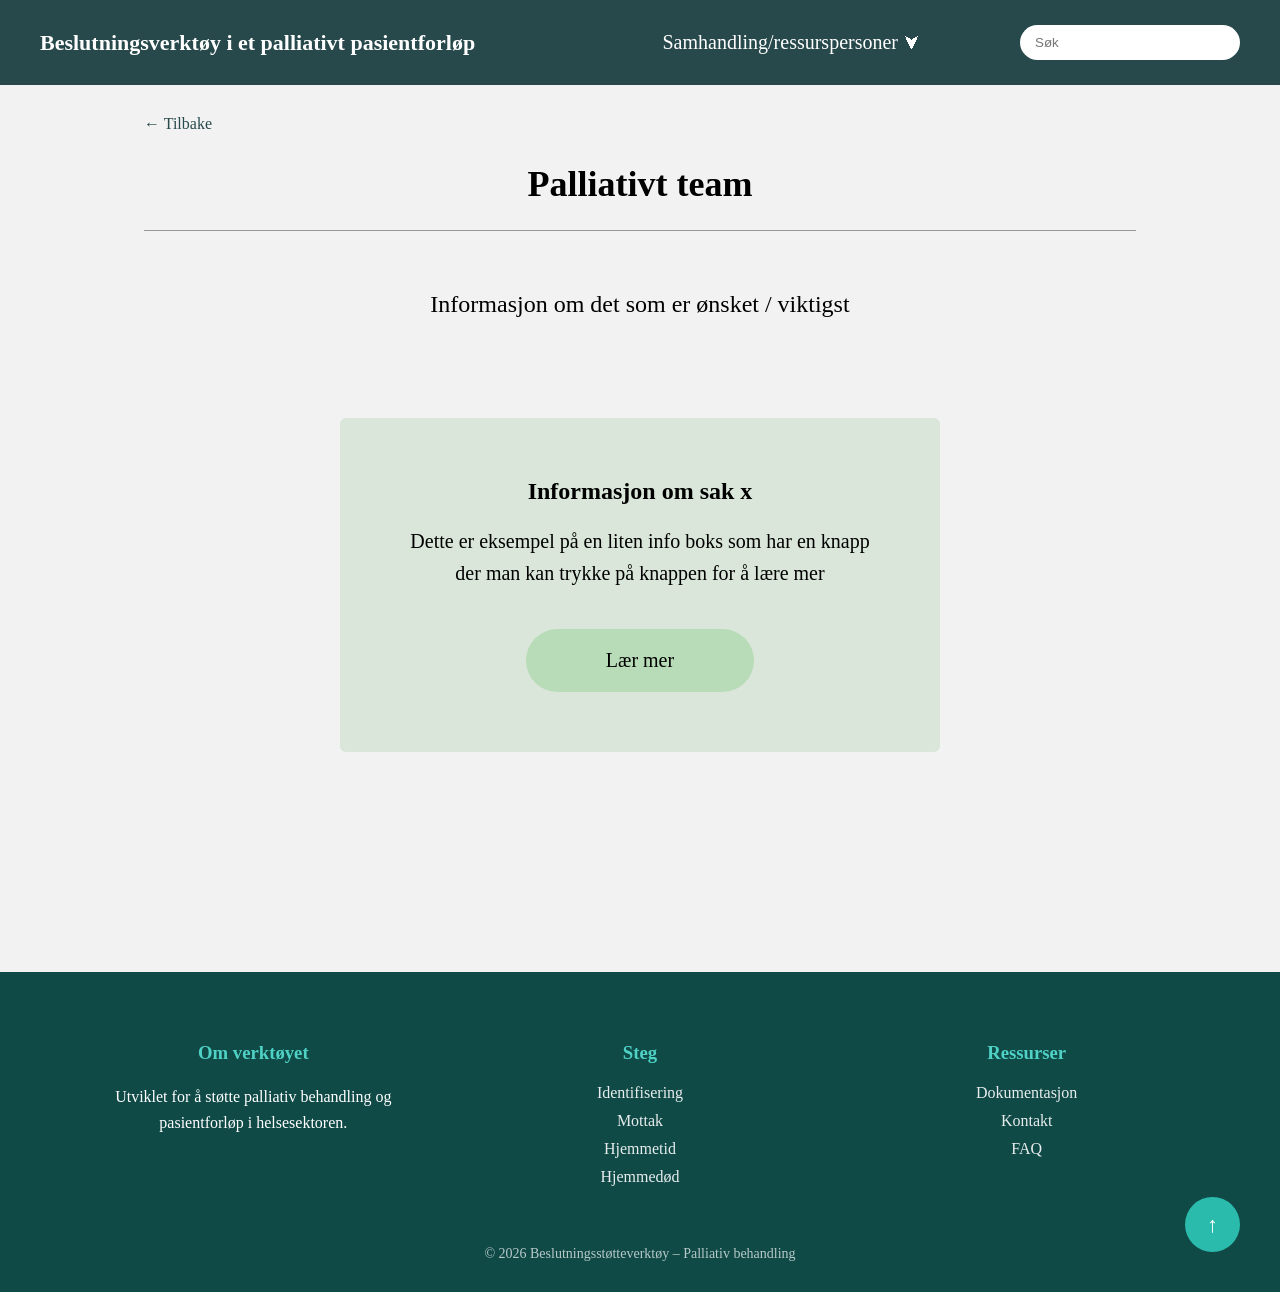
<file: hamburger_innhold/palliativt_team.html>
<!DOCTYPE html>
<html>
<head>
    <meta charset="utf-8">
    <title>Palliativt team</title>
    <link rel="stylesheet" href="../style.css">
</head>

<body>
<header>
    <h1>
        <a href="../index.html" class="logo-link">
            Beslutningsverktøy i et palliativt pasientforløp
        </a>
    </h1>

    <div class="right-menu">
        <button class="hamburger" id="hamburger" aria-label="Meny">
            Samhandling/ressurspersoner
            <span class="cheve">⮟</span>
        </button>

        <div class="dropdown-menu" id="dropdownMenu">
            <a href="../hamburger_innhold/fastlege.html">Fastlege</a>
            <a href="../hamburger_innhold/palliativt_team.html">Palliativt team</a>
            <a href="../hamburger_innhold/ressurssykepleier.html">Ressurssykepleier</a>
            <a href="../hamburger_innhold/kreftkoordinator.html">Kreftkoordinator/demenskoordinator/AKS</a>
            <a href="../hamburger_innhold/kompetansesenter.html">Kompetansesenter i lindrende behandling</a>
            <a href="../hamburger_innhold/kreftomsorg.html">Kreftomsorg Rogaland</a>
            <a href="../hamburger_innhold/vaaketjeneste.html">Våketjeneste</a>
        </div>

        <div class="search-container">
            <input type="search" id="searchInput" placeholder="Søk">
            <div id="searchResults" class="search-results"></div>
        </div>
    </div>
</header>

<main class="subpage">
    <button class="back-button" onclick="history.back()">
    ← Tilbake
</button>
    <h2>Palliativt team</h2>
    <hr>

    <p class="intro">
        Informasjon om det som er ønsket / viktigst
    </p>

    <div class="content-box">
        <h3>Informasjon om sak x</h3>

        <p>
            Dette er eksempel på en liten info boks
            som har en knapp der man kan trykke
            på knappen for å lære mer
        </p>

        <a href="../info_bobler/test_knapp.html" class="learn-button">
            Lær mer
        </a>
    </div>
</main>

<footer class="site-footer">

    <div class="footer-inner">

        <div class="footer-col">
            <h3>Om verktøyet</h3>
            <p>
                Utviklet for å støtte palliativ behandling og
                pasientforløp i helsesektoren.
            </p>
        </div>

        <div class="footer-col">
            <h3>Steg</h3>
            <ul>
                <li><a href="index.html">Identifisering</a></li>
                <li><a href="gronne_bobler/mottak_pasient.html">Mottak</a></li>
                <li><a href="index.html">Hjemmetid</a></li>
                <li><a href="gronne_bobler/pasient_dod.html">Hjemmedød</a></li>
            </ul>
        </div>

        <div class="footer-col">
            <h3>Ressurser</h3>
            <ul>
                <li><a href="#">Dokumentasjon</a></li>
                <li><a href="#">Kontakt</a></li>
                <li><a href="#">FAQ</a></li>
            </ul>
        </div>

    </div>

    <div class="footer-bottom">
        © 2026 Beslutningsstøtteverktøy – Palliativ behandling
    </div>

    <button class="scroll-top"
        onclick="window.scrollTo({top:0, behavior:'smooth'})">
        ↑
    </button>

</footer>

<script src="../script.js"></script>
</body>
</html>
</file>
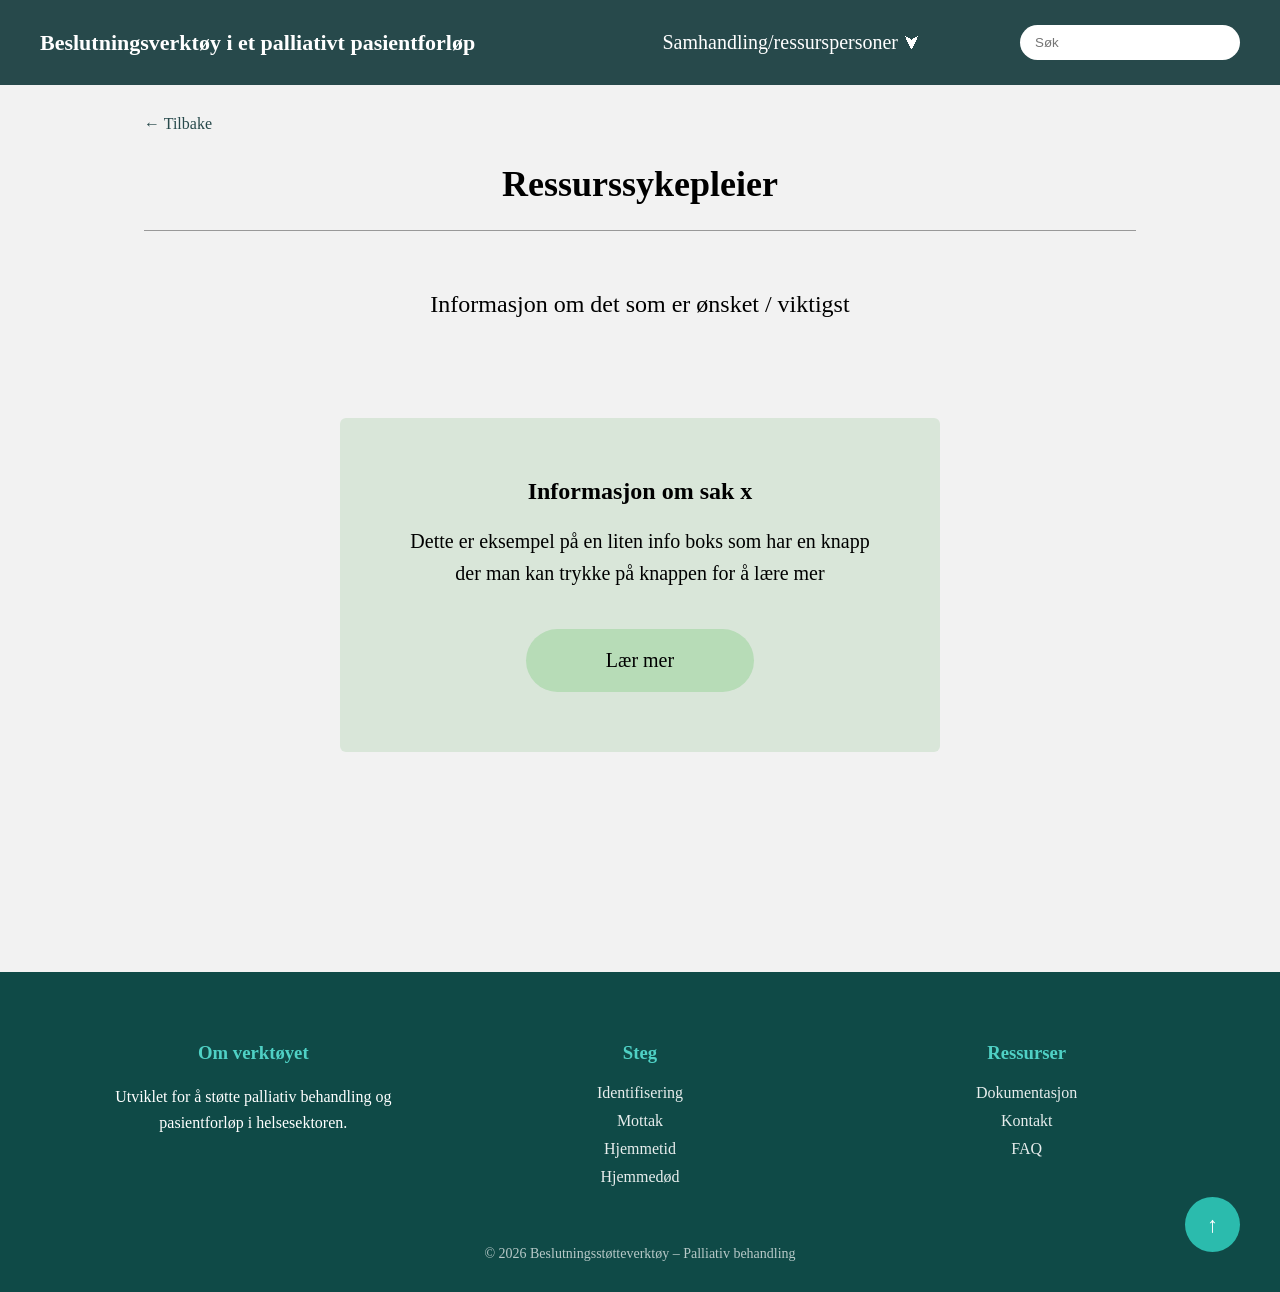
<file: hamburger_innhold/ressurssykepleier.html>
<!DOCTYPE html>
<html>
<head>
    <meta charset="utf-8">
    <title>Ressurssykepleier</title>
    <link rel="stylesheet" href="../style.css">
</head>

<body>
<header>
    <h1>
        <a href="../index.html" class="logo-link">
            Beslutningsverktøy i et palliativt pasientforløp
        </a>
    </h1>

    <div class="right-menu">
        <button class="hamburger" id="hamburger" aria-label="Meny">
            Samhandling/ressurspersoner
            <span class="cheve">⮟</span>
        </button>

        <div class="dropdown-menu" id="dropdownMenu">
            <a href="../hamburger_innhold/fastlege.html">Fastlege</a>
            <a href="../hamburger_innhold/palliativt_team.html">Palliativt team</a>
            <a href="../hamburger_innhold/ressurssykepleier.html">Ressurssykepleier</a>
            <a href="../hamburger_innhold/kreftkoordinator.html">Kreftkoordinator/demenskoordinator/AKS</a>
            <a href="../hamburger_innhold/kompetansesenter.html">Kompetansesenter i lindrende behandling</a>
            <a href="../hamburger_innhold/kreftomsorg.html">Kreftomsorg Rogaland</a>
            <a href="../hamburger_innhold/vaaketjeneste.html">Våketjeneste</a>
        </div>

        <div class="search-container">
            <input type="search" id="searchInput" placeholder="Søk">
            <div id="searchResults" class="search-results"></div>
        </div>
    </div>
</header>

<main class="subpage">
    <button class="back-button" onclick="history.back()">
    ← Tilbake
</button>
    <h2>Ressurssykepleier</h2>
    <hr>

    <p class="intro">
        Informasjon om det som er ønsket / viktigst
    </p>

    <div class="content-box">
        <h3>Informasjon om sak x</h3>

        <p>
            Dette er eksempel på en liten info boks
            som har en knapp der man kan trykke
            på knappen for å lære mer
        </p>

        <a href="../info_bobler/test_knapp.html" class="learn-button">
            Lær mer
        </a>
    </div>
</main>

<footer class="site-footer">

    <div class="footer-inner">

        <div class="footer-col">
            <h3>Om verktøyet</h3>
            <p>
                Utviklet for å støtte palliativ behandling og
                pasientforløp i helsesektoren.
            </p>
        </div>

        <div class="footer-col">
            <h3>Steg</h3>
            <ul>
                <li><a href="index.html">Identifisering</a></li>
                <li><a href="gronne_bobler/mottak_pasient.html">Mottak</a></li>
                <li><a href="index.html">Hjemmetid</a></li>
                <li><a href="gronne_bobler/pasient_dod.html">Hjemmedød</a></li>
            </ul>
        </div>

        <div class="footer-col">
            <h3>Ressurser</h3>
            <ul>
                <li><a href="#">Dokumentasjon</a></li>
                <li><a href="#">Kontakt</a></li>
                <li><a href="#">FAQ</a></li>
            </ul>
        </div>

    </div>

    <div class="footer-bottom">
        © 2026 Beslutningsstøtteverktøy – Palliativ behandling
    </div>

    <button class="scroll-top"
        onclick="window.scrollTo({top:0, behavior:'smooth'})">
        ↑
    </button>

</footer>

<script src="../script.js"></script>
</body>
</html>
</file>
<file: style.css>
* {
    margin: 0;
    padding: 0;
    box-sizing: border-box;
}


body {
    font-family: "Times New Roman", Times, serif;
    background-color: #f2f2f2;
}


header {
    background-color: #27494b;
    padding: 25px 40px;
    display: flex;
    justify-content: space-between;
    align-items: center;
}

header h1 {
    color: white;
    font-size: 22px;
}

.logo-link {
    text-decoration: none;
    color: inherit;
}

button {
    font-family: inherit;
}

.main-nav a{
    color:white;
    text-decoration:none;
    font-size:18px;
    padding-bottom:4px;
}

/* underline på aktiv side */

.main-nav a.active{
    border-bottom:2px solid #4fd1c5;
}

.right-menu {
    display: flex;
    align-items: center;
    gap: 100px;
    position: relative;
}

.hamburger { 
    position: relative; 
    color: white; 
    font-size: 20px; 
    display: flex;
    align-items: center;   
    gap: 6px;
    background: none;
    border: none;
    cursor: pointer;
}

.cheve {
    display: inline-block;
    font-size: 16px;      
    line-height: 1;       
    transition: transform 0.3s ease;
}

.hamburger.active .cheve {
    transform: rotate(180deg);
}


.dropdown-menu {
    position: absolute;
    z-index: 9999; 
    top: 100%;      
    left: 0;        
    margin-top: 8px; 
    
    background-color: #27494b;
    padding: 20px 30px;
    border-radius: 12px;
    box-shadow: 0 8px 20px rgba(0,0,0,0.15);
    display: none;
    flex-direction: column;
    gap: 15px;
    min-width: 260px;
}

.dropdown-menu a {
    text-decoration: none;
    color: white;
    font-size: 18px;
}

.dropdown-menu a:hover {
    text-decoration: underline;
}

.dropdown-menu.active {
    display: flex;
}


.search-container input {
    padding: 10px 15px;
    border-radius: 20px;
    border: none;
    width: 220px;
}

.search-container {
    position: relative;
}

.search-results {
    position: absolute;
    top: 48px;
    right: 0;
    background: white;
    width: 260px;

    border-radius: 6px;          
    border: 1px solid #ddd;      
    box-shadow: 0 6px 18px rgba(0,0,0,0.08);

    display: none;
    flex-direction: column;
    padding: 6px 0;

    z-index: 9999;
}
.search-results div {
    padding: 12px 20px;   
    font-size: 15px;
    cursor: pointer;
}
.search-results div:hover {
    background-color: #cfe0cf;
}

main {
    padding: 80px;
}

.page-divider {
    width: 80%;
    margin: 20px auto 60px auto;
    border: none;
    border-top: 1px solid #999;
}

.row {
    display: grid;
    grid-template-columns: 1fr 1fr;
    gap: 60px;
    align-items: center;
    justify-items: center; 
    margin-bottom: 10px;
}

.arrow {
    width: 50%;          
    text-align: center;
    font-size: 45px;
    margin: 10px 0 10px 0;
}

.page-title {
    font-size: 38px;
    font-weight: 600; 
    margin-bottom: 40px;  
    text-align: center; 
}

/* INFO-BOX */
.info-box {
    width: 400px;
    max-width: 500px;               
    padding: 40px;             
    border-radius: 6px;       
    font-size: 18px;           
    background-color: #d9e6d9;
    position: relative; 
    overflow: hidden;
    transition: all 0.3s ease; 
}

.info-extra {
    max-height: 0;
    opacity: 0;
    transition: all 0.3s ease;
    font-size: 16px;
    margin-top: 15px;
    line-height: 1.5;
}

.info-box:hover .info-extra {
    max-height: 300px;
    opacity: 1;
}

.info-box:hover {
    background-color: #cfe0cf;
}

.step-button {
    width: 400px;
    padding: 40px;
    border-radius: 40px;
    border: none;
    font-size: 18px;
    background-color: #27494b;
    color: white;
    cursor: pointer;
    transition: 0.3s ease;
}

.step-button:hover {
    background-color: #1f3839;
    transform: scale(1.03);
}
.subpage {
    padding: 20px;
    padding-bottom: 100px; /*ha denne hvis breadcrumb*/
   /* padding: 100px 20px;  denne viss ikkje*/ 
    display: flex;
    flex-direction: column;
    align-items: center;
}

.subpage h2 {
    font-size: 36px;
    margin-bottom: 5px;
}

.subpage hr {
    width: 80%;
    margin: 20px auto 60px auto; 
    border: none;
    border-top: 1px solid #999;
}

.intro {
    font-size: 24px;
    margin-top: 0; 
    margin-bottom: 100px;
    text-align: center;
}

/* INFO-BOKS */
.content-box {
    background-color: #d9e6d9;
    padding: 60px;
    border-radius: 6px;
    max-width: 600px;
    text-align: center;
}

.content-box h3 {
    font-size: 24px;
    margin-bottom: 20px;
}

.content-box p {
    font-size: 20px;
    margin-bottom: 40px;
    line-height: 1.6;
}

/* LÆR MER KNAPP */
.learn-button {
    display: inline-block;
    background-color: #b7dcb7;
    padding: 20px 80px;
    border-radius: 40px;
    text-decoration: none;
    color: black;
    font-size: 20px;
    transition: 0.3s ease;
}

.learn-button:hover {
    background-color: #a3cfa3;
}

/* BREADCRUMB */

.breadcrumb {
    width: 80%;
    margin: 20px auto 0 auto;
    font-size: 14px;
    color: #666;
}

.breadcrumb a {
    text-decoration: none;
    color: #27494b;
    font-weight: 500;
}

.breadcrumb a:hover {
    text-decoration: underline;
}

.breadcrumb span {
    margin: 0 6px;
}
/* TILBAKEKNAPP */

.back-button {
    background: none;
    border: none;
    color: #27494b;
    font-size: 16px;
    cursor: pointer;
    margin: 10px auto 30px auto;
    width: 80%;
    text-align: left;
    font-family: inherit;
}

.back-button:hover {
    text-decoration: underline;
}

/* FOOTER */

.site-footer{
    background:#0f4a47;
    color:white;
    margin-top:120px;
    padding:70px 40px 30px 40px;
    position:relative;
}

/* indre container */

.footer-inner{
    max-width:1100px;
    margin:auto;
    display:grid;
    grid-template-columns: repeat(3,1fr);
    gap:60px;
}

/* kolonner */
.footer-col {
    text-align: center; 
}

.footer-col h3{
    color:#4fd1c5;
    margin-bottom:20px;
}

.footer-col p{
    line-height:1.6;
}

.footer-col ul{
    list-style:none;
}

.footer-col li{
    margin-bottom:10px;
}

.footer-col a{
    text-decoration:none;
    color:white;
    opacity:0.9;
}

.footer-col a:hover{
    opacity:1;
    text-decoration:underline;
}

/* nederste linje */

.footer-bottom{
    text-align:center;
    margin-top:50px;
    font-size:14px;
    opacity:0.7;
}

/* scroll opp knapp */

.scroll-top{
    position:absolute;
    right:40px;
    bottom:40px;
    width:55px;
    height:55px;
    border-radius:50%;
    border:none;
    background:#2bbbad;
    color:white;
    font-size:22px;
    cursor:pointer;
    transition:0.3s;
}

.scroll-top:hover{
    background:#24a89a;
    transform:translateY(-3px);
}
</file>
